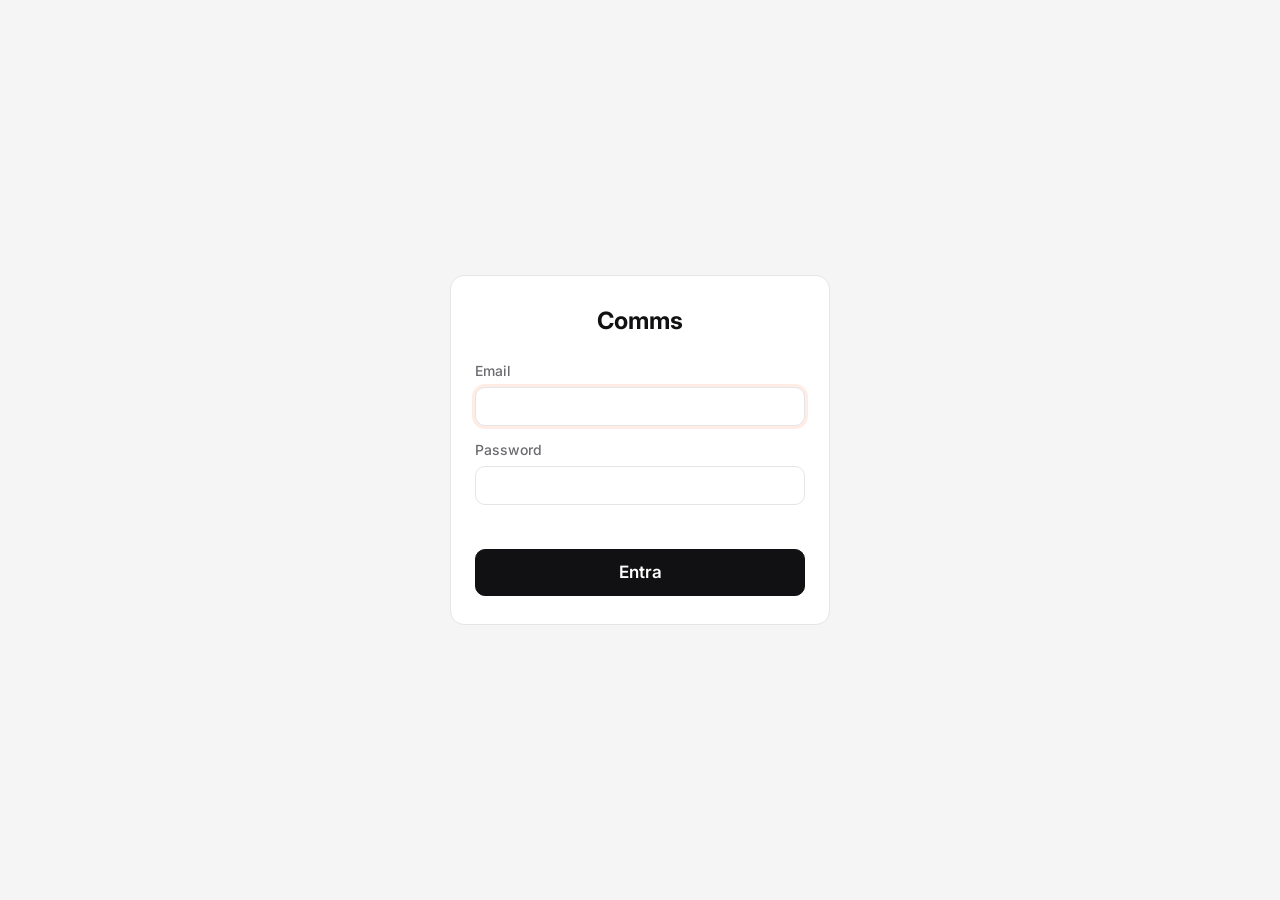
<file: index.html>
<!DOCTYPE html>
<html lang="it">
<head>
<meta charset="UTF-8">
<meta name="viewport" content="width=device-width, initial-scale=1.0, maximum-scale=1">
<title>Comms</title>
<link rel="icon" href="data:image/svg+xml,<svg xmlns=%22http://www.w3.org/2000/svg%22 viewBox=%220 0 100 100%22><text y=%22.9em%22 font-size=%2290%22>📞</text></svg>">
<link rel="preconnect" href="https://fonts.googleapis.com">
<link rel="preconnect" href="https://fonts.gstatic.com" crossorigin>
<!-- Font del tool: Inter (guida colori, restyling 17/10). Se Google Fonts non
     risponde, style.css ripiega sul font di sistema (--font-sans). -->
<link rel="stylesheet" href="https://fonts.googleapis.com/css2?family=Inter:wght@400;500;600;700&display=swap">
<link rel="stylesheet" href="style.css">
</head>
<body>

  <!-- Restyling 17/10 (step 2): barra laterale a sinistra + barra della pagina in
       alto (titolo, tab centrate, "Salvato" e "+ Nuova sessione" a destra). -->
  <div id="shell" class="shell">
    <aside id="sidebar" class="sidebar" aria-label="Menu principale">
      <div class="sb-head">
        <a class="sb-logo" href="#/dashboard" title="Comms">
          <span class="sb-logo-mark" aria-hidden="true">C</span>
          <span class="sb-label sb-logo-text">Comms</span>
        </a>
        <button id="btnSidebarCollapse" class="btn-icon sb-collapse" title="Comprimi la barra" aria-label="Comprimi la barra">«</button>
      </div>
      <div class="sb-section sb-label">Menu</div>
      <nav id="mainNav" class="sb-nav">
        <button class="navlink" data-route="dashboard" title="Dashboard"><svg class="sb-ico" viewBox="0 0 24 24" aria-hidden="true"><rect x="3.5" y="3.5" width="7" height="7" rx="1.5"/><rect x="13.5" y="3.5" width="7" height="7" rx="1.5"/><rect x="3.5" y="13.5" width="7" height="7" rx="1.5"/><rect x="13.5" y="13.5" width="7" height="7" rx="1.5"/></svg><span class="sb-label">Dashboard</span></button>
        <button class="navlink" data-route="setting" title="Setting"><svg class="sb-ico" viewBox="0 0 24 24" aria-hidden="true"><path d="M5 4h3l2 5-2.5 1.5a11 11 0 0 0 6 6L15 14l5 2v3a2 2 0 0 1-2 2A16 16 0 0 1 3 6a2 2 0 0 1 2-2z"/></svg><span class="sb-label">Setting</span></button>
        <button class="navlink" data-route="venditore" data-venditore-only title="Venditore"><svg class="sb-ico" viewBox="0 0 24 24" aria-hidden="true"><rect x="3.5" y="7.5" width="17" height="12" rx="2"/><path d="M8.5 7.5V6a2 2 0 0 1 2-2h3a2 2 0 0 1 2 2v1.5M3.5 13h17"/></svg><span class="sb-label">Venditore</span></button>
      </nav>
      <div class="sb-bottom">
        <!-- Esporta, Importa e Interruttore Venditore stanno dentro Account. -->
        <button id="btnAccount" class="navlink" title="Account, backup e parte Venditore"><svg class="sb-ico" viewBox="0 0 24 24" aria-hidden="true"><circle cx="12" cy="8.5" r="4"/><path d="M4.5 20a7.5 7.5 0 0 1 15 0"/></svg><span class="sb-label">Account</span></button>
        <button class="navlink" data-route="impostazioni" title="Aspetto"><svg class="sb-ico" viewBox="0 0 24 24" aria-hidden="true"><path d="M12 3.5a8.5 8.5 0 1 0 0 17c1.2 0 1.8-.8 1.8-1.7 0-1-.8-1.4-.8-2.3 0-.9.7-1.5 1.6-1.5H17a3.5 3.5 0 0 0 3.5-3.5c0-4.4-3.8-8-8.5-8z"/><circle cx="7.8" cy="11" r="1"/><circle cx="10.5" cy="7.5" r="1"/><circle cx="14.8" cy="7.8" r="1"/></svg><span class="sb-label">Aspetto</span></button>
        <button id="btnLogoutSide" class="navlink" title="Esci"><svg class="sb-ico" viewBox="0 0 24 24" aria-hidden="true"><path d="M14.5 4.5h3a2 2 0 0 1 2 2v11a2 2 0 0 1-2 2h-3M10 16.5 14.5 12 10 7.5M14.5 12H4.5"/></svg><span class="sb-label">Esci</span></button>
      </div>
    </aside>
    <div id="sidebarBackdrop" class="sb-backdrop" hidden></div>

    <div class="main-col">
      <header id="pageBar" class="page-bar">
        <div class="page-bar-left">
          <button id="btnMenu" class="btn-icon menu-btn" title="Menu" aria-label="Apri il menu" aria-controls="sidebar" aria-expanded="false">☰</button>
          <h1 id="pageTitle" class="page-title">Dashboard</h1>
        </div>
        <nav id="pageTabs" class="page-tabs" aria-label="Sezioni"></nav>
        <div class="page-bar-actions">
          <span id="syncStatus" class="sync-status" style="display:none;"></span>
          <button id="btnNuovaSessione" class="btn-ghost btn-new-session">+ Nuova sessione</button>
          <button id="btnNewTask" class="btn-primary btn-new-task" hidden>+ Task</button>
        </div>
      </header>
      <main id="app"></main>
    </div>
  </div>

  <div id="loginScreen" class="login-screen" hidden>
    <form id="loginForm" class="login-card">
      <div class="login-title">Comms</div>
      <label class="field">
        Email
        <input type="email" id="loginEmail" autocomplete="username" required>
      </label>
      <label class="field">
        Password
        <input type="password" id="loginPassword" autocomplete="current-password" required>
      </label>
      <div id="loginError" class="login-error"></div>
      <button type="submit" class="btn-primary" id="loginSubmit">Entra</button>
    </form>
  </div>

  <div id="modalRoot"></div>

  <script src="storage.js"></script>
  <script src="utils.js"></script>
  <script src="supabase-config.js"></script>
  <script src="cloud-sync.js"></script>
  <script src="lead.js"></script>
  <script src="app.js"></script>
</body>
</html>
</file>
<file: style.css>
/* ============================================================================
 * COLORI E FORME — guida colori di Comms (restyling 17/10/2026, step 1).
 * Fonte unica: i token qui sotto. Ogni componente usa SOLO questi token (o le
 * vecchie variabili del tool, che ora puntano ai token: vedi "Variabili vecchie").
 * Per cambiare brand basta cambiare il blocco "Accento". Il builder 🎨 (step 16)
 * lo fa da solo: applyTheme (app.js) scrive sulla pagina SOLO --accent-500..100,
 * --accent-ink, --on-accent (e i colori di trend se l'accento è verde o rosso).
 * I valori qui sotto sono quelli dell'Arancione (default, e schermata di login).
 * ==========================================================================*/
:root {
  /* Accento: sostituire solo questo blocco per cambiare brand */
  --accent-500: #FF5A1F;
  --accent-400: #FA8A5F;
  --accent-300: #FCB497;
  --accent-200: #FDD8C7;
  --accent-100: #FFEDE5;
  /* Accento usato come TESTO su fondo chiaro: il 500 sul bianco non arriva al
     contrasto minimo (guida §5.5), qui la stessa tinta più scura. */
  --accent-ink: #C2410C;
  /* Testo sopra una superficie piena accent-500 (bianco non arriva a 4.5:1). */
  --on-accent: #111113;
  --on-danger: #FFFFFF; /* testo sopra il rosso pieno (tasto Elimina): bianco anche nel tema scuro */

  /* Neutri */
  --neutral-0:   #FFFFFF;
  --neutral-50:  #F5F5F6;
  --neutral-100: #EEEEEF;
  --neutral-200: #E5E5E7;
  --neutral-400: #A3A3A8;
  --neutral-600: #6B6B70;
  --neutral-900: #111113;

  /* Semantici (solo trend ↑ ↓ e scadenze) */
  --success:    #1F9D55;
  --success-bg: #E7F6EC;
  --danger:     #E5484D;
  --danger-bg:  #FDECEC;

  /* Forma */
  --radius-card: 14px;
  --radius-control: 10px;
  --radius-pill: 999px;
  --border-line: 1px solid var(--neutral-200);
  --shadow-active: 0 1px 2px rgba(17, 17, 19, 0.06);
  --overlay: rgba(17, 17, 19, 0.45);

  /* Font: Inter (Google Fonts) con fallback di sistema */
  --font-sans: 'Inter', -apple-system, BlinkMacSystemFont, "Segoe UI", Roboto, "Helvetica Neue", Arial, sans-serif;

  /* ---------- Variabili vecchie del tool, mappate sui token ----------
   * Tutto il CSS scritto prima del restyling usa questi nomi: puntandoli ai
   * token, ogni pagina prende i colori nuovi senza riscrivere 2.000 righe. */
  --bg: var(--neutral-50);
  --bg-elev: var(--neutral-0);
  --bg-elev2: var(--neutral-50);
  --border: var(--neutral-200);
  --text: var(--neutral-900);
  --text-dim: var(--neutral-600);
  --accent: var(--accent-500);
  --accent-hover: var(--accent-400);
  --accent-dim: var(--accent-100);
  --setter-color: var(--accent-500);
  --venditore-color: var(--neutral-900);
  --warning: var(--accent-ink);
  --tag-conv-bg: var(--success-bg);
  --tag-conv-text: var(--success);
  --tag-x2-bg: var(--danger-bg);
  --tag-x2-text: var(--danger);
  --radius-sm: var(--radius-control);
  --radius-md: var(--radius-card);
  --radius-style-amt: var(--radius-control);
  --mono: var(--font-sans);
  --heading-font: var(--font-sans);
}

/* Tema scuro: stessi ruoli, neutri invertiti. 500/400 invariati; le tinte tenui
   (100-300) diventano tinte scure della stessa tinta (per gli altri accenti le
   calcola applyTheme con la stessa regola). Si attiva con la scelta
   "Scuro" in 🎨 (data-theme="dark", vedi applyTheme) o, prima del login, col
   tema di sistema. */
:root[data-theme="dark"] {
  --accent-300: #9A4424;
  --accent-200: #5E2D1B;
  --accent-100: #34201A;
  --accent-ink: #FF8A5F;
  --neutral-0:   #1B1B1E;
  --neutral-50:  #121214;
  --neutral-100: #26262A;
  --neutral-200: #303035;
  --neutral-400: #74747B;
  --neutral-600: #A3A3A8;
  --neutral-900: #F5F5F6;
  --success-bg: #12301F;
  --danger-bg: #3A1A1C;
  --shadow-active: 0 1px 2px rgba(0, 0, 0, 0.4);
  --overlay: rgba(0, 0, 0, 0.6);
}
@media (prefers-color-scheme: dark) {
  :root:not([data-theme]) {
    --accent-300: #9A4424;
    --accent-200: #5E2D1B;
    --accent-100: #34201A;
    --accent-ink: #FF8A5F;
    --neutral-0:   #1B1B1E;
    --neutral-50:  #121214;
    --neutral-100: #26262A;
    --neutral-200: #303035;
    --neutral-400: #74747B;
    --neutral-600: #A3A3A8;
    --neutral-900: #F5F5F6;
    --success-bg: #12301F;
    --danger-bg: #3A1A1C;
    --overlay: rgba(0, 0, 0, 0.6);
  }
}

* { box-sizing: border-box; }

.kpi-value, .stat-value, .trend-value, .bar-value, .session-card-stats, #sessionTimer {
  font-variant-numeric: tabular-nums;
  font-family: var(--mono);
}

html, body {
  margin: 0;
  padding: 0;
  background: var(--bg);
  color: var(--text);
  font-family: var(--font-sans);
  min-height: 100vh;
}

button, input, select, textarea {
  font-family: inherit;
  color: inherit;
}

h2, h3 { margin: 0 0 12px; font-weight: 700; letter-spacing: -0.01em; font-family: var(--heading-font); }
p { margin: 0 0 8px; }
.text-dim { color: var(--text-dim); }

.eyebrow {
  font-family: var(--mono);
  font-size: 0.7rem;
  font-weight: 600;
  letter-spacing: 0.1em;
  text-transform: uppercase;
  color: var(--accent);
}

.btn-primary, .btn-ghost, .btn-danger-ghost {
  border: 1px solid var(--border);
  background: var(--bg-elev2);
  color: var(--text-dim);
  padding: 9px 16px;
  border-radius: var(--radius-sm);
  cursor: pointer;
  font-family: var(--mono);
  font-size: 0.7rem;
  font-weight: 600;
  letter-spacing: 0.05em;
  text-transform: uppercase;
}
.btn-primary { background: var(--neutral-900); border-color: var(--neutral-900); color: var(--neutral-0); font-weight: 600; box-shadow: none; }
.btn-primary:hover { background: var(--accent-hover); border-color: var(--accent-hover); }
.btn-primary:disabled { opacity: 0.4; cursor: not-allowed; box-shadow: none; }
.btn-ghost:hover { border-color: var(--accent); color: var(--accent); }
.btn-danger-ghost { color: var(--danger); border-color: var(--danger); background: transparent; opacity: 0.85; }
.btn-danger-ghost:hover { background: var(--danger-bg); color: var(--danger); opacity: 1; }

/* Barra del periodo unica: la riga "Periodo: ..." staccata dai tasti. */
.period-bar > p { margin-top: 10px !important; }

/* 👤 Account: esporta e importa. */
.account-tools { display: flex; flex-wrap: wrap; gap: 8px; margin: 14px 0 4px; }
.account-tools label.btn-ghost { display: inline-flex; align-items: center; cursor: pointer; }

.sync-status { font-family: var(--mono); font-size: 0.72rem; color: var(--text-dim); white-space: nowrap; }
.sync-status[data-status="pending"] { color: var(--danger); font-weight: 700; }

/* Login (vedi app.js, sezione "Login e avvio") */
body.logged-out .shell { display: none; }
.login-screen { min-height: 100vh; display: flex; align-items: center; justify-content: center; padding: 24px 16px; }
.login-screen[hidden] { display: none; }
.login-card { width: 100%; max-width: 380px; background: var(--bg-elev); border: 1px solid var(--border); border-radius: var(--radius-md); padding: 28px 24px; }
.login-title { font-family: var(--heading-font, inherit); font-size: 1.4rem; font-weight: 700; margin-bottom: 22px; text-align: center; }
.login-card .btn-primary { width: 100%; padding: 12px; font-size: 1rem; }
.login-error { color: var(--danger); font-size: 0.9rem; min-height: 1.2em; margin-bottom: 12px; }

body.in-session .sidebar, body.in-session .page-bar, body.in-session .sb-backdrop { display: none; }

/* ---------- Layout ---------- */

#app {
  width: 100%;
  max-width: 1180px;
  margin: 0 auto;
  padding: 24px 28px 40px;
  display: flex;
  flex-direction: column;
  gap: 14px;
}

.card {
  background: var(--bg-elev);
  border: 1px solid var(--border);
  border-radius: var(--radius-md);
  padding: 18px 20px;
}

.two-col {
  display: grid;
  grid-template-columns: 1.3fr 1fr;
  gap: 14px;
}
@media (max-width: 760px) { .two-col { grid-template-columns: 1fr; } }

/* ---------- Filters bar ---------- */

.filters-bar {
  display: flex;
  flex-wrap: wrap;
  align-items: center;
  gap: 0;
  border: 1px solid var(--border);
  background: var(--bg-elev);
  padding: 14px 16px;
}

.timeframe-pills { display: flex; flex-wrap: wrap; gap: 8px; }

.pill {
  background: transparent;
  border: 1px solid var(--border);
  color: var(--text-dim);
  padding: 8px 15px;
  border-radius: var(--radius-sm);
  cursor: pointer;
  font-family: var(--mono);
  font-size: 0.74rem;
  font-weight: 600;
  letter-spacing: 0.02em;
}
.pill.active { background: var(--neutral-0); border-color: var(--neutral-0); color: var(--neutral-900); font-weight: 600; box-shadow: var(--shadow-active); }
.pill:hover { color: var(--text); border-color: var(--text-dim); }

.custom-range { display: flex; align-items: center; gap: 8px; font-family: var(--mono); font-size: 0.76rem; color: var(--text-dim); margin-left: 14px; }
.custom-range input[type="date"] {
  background: var(--bg-elev2);
  border: 1px solid var(--border);
  border-radius: var(--radius-sm);
  padding: 6px 8px;
  color: var(--text);
  font-family: var(--mono);
}

.pipeline-filter select, #sessioniPipelineFilter {
  background: var(--bg-elev2);
  border: 1px solid var(--border);
  border-radius: var(--radius-sm);
  padding: 8px 10px;
  color: var(--text);
  font-family: var(--mono);
  font-size: 0.76rem;
  margin-left: 14px;
}

.filters-bar-actions { margin-left: auto; display: flex; gap: 8px; }
.filters-bar-actions .btn-ghost { background: var(--neutral-0); color: var(--neutral-900); border-color: var(--neutral-200); }
.filters-bar-actions .btn-ghost:hover { background: var(--neutral-50); border-color: var(--neutral-200); color: var(--neutral-900); }

/* ---------- KPI ---------- */

.kpi-grid {
  display: grid;
  grid-template-columns: repeat(4, 1fr);
  gap: 1px;
  background: var(--border);
  border: 1px solid var(--border);
}
@media (max-width: 700px) { .kpi-grid { grid-template-columns: repeat(2, 1fr); } }

.kpi-card { text-align: left; padding: 22px 20px; background: var(--bg-elev); border-top: 2px solid var(--text-dim); }
.kpi-card:nth-child(3), .kpi-card:nth-child(4) { border-top-color: var(--accent); }
.kpi-value { font-size: 1.9rem; font-weight: 700; letter-spacing: -0.01em; }
.kpi-label { color: var(--text-dim); font-family: var(--mono); font-size: 0.66rem; font-weight: 600; letter-spacing: 0.07em; text-transform: uppercase; margin-top: 8px; }

/* ---------- Trend ---------- */

.trend-grid { display: flex; gap: 24px; flex-wrap: wrap; }
.trend-item { min-width: 120px; }
.trend-label { color: var(--text-dim); font-family: var(--mono); font-size: 0.66rem; font-weight: 600; letter-spacing: 0.07em; text-transform: uppercase; margin-bottom: 4px; }
.trend-value { font-size: 1.1rem; font-weight: 700; }
.trend-up { color: var(--success); }
.trend-down { color: var(--danger); }
.trend-flat { color: var(--text-dim); }

/* ---------- Bar list (esiti) ---------- */

.bar-list { display: flex; flex-direction: column; gap: 11px; margin-top: 8px; }
.bar-row { display: grid; grid-template-columns: 168px 1fr 34px; align-items: center; gap: 10px; font-family: var(--mono); font-size: 0.74rem; }
.bar-label { color: var(--text-dim); white-space: nowrap; overflow: hidden; text-overflow: ellipsis; text-transform: uppercase; letter-spacing: 0.01em; }
.bar-track { background: var(--bg-elev2); border: 1px solid var(--border); border-radius: var(--radius-sm); height: 6px; overflow: hidden; }
.bar-fill { background: var(--accent); height: 100%; border-radius: 0; }
.bar-value { text-align: right; font-weight: 700; }

/* ---------- Tables ---------- */

.simple-table { width: 100%; border-collapse: collapse; font-size: 0.86rem; margin-top: 4px; }
.simple-table th { text-align: left; color: var(--text-dim); font-family: var(--mono); font-weight: 600; font-size: 0.72rem; text-transform: uppercase; letter-spacing: 0.05em; padding: 8px; border-bottom: 1px solid var(--border); }
.simple-table td { padding: 9px 8px; border-bottom: 1px solid var(--border); }
.simple-table tr:last-child td { border-bottom: none; }

/* ---------- Productivity ---------- */

.productivity-grid {
  display: grid;
  grid-template-columns: repeat(5, 1fr);
  gap: 12px;
  text-align: left;
}
@media (max-width: 760px) { .productivity-grid { grid-template-columns: repeat(2, 1fr); } }
.productivity-grid .stat-value { font-size: 1.3rem; font-weight: 700; }
.productivity-grid .stat-label { color: var(--text-dim); font-family: var(--mono); font-size: 0.64rem; font-weight: 600; letter-spacing: 0.06em; text-transform: uppercase; margin-top: 4px; }
.stat-value-sm { font-size: 1rem !important; }

/* ---------- Sessioni list ---------- */

.session-list { display: flex; flex-direction: column; gap: 10px; }
.session-card {
  background: var(--bg-elev);
  border: 1px solid var(--border);
  border-left: 3px solid var(--text-dim);
  border-radius: var(--radius-md);
  padding: 14px 18px;
  display: flex;
  justify-content: space-between;
  align-items: center;
  cursor: pointer;
  flex-wrap: wrap;
  gap: 10px;
}
.session-card:hover { border-left-color: var(--accent); border-color: var(--accent); }
.session-card-title { font-weight: 700; }
.session-card-sub { color: var(--text-dim); font-family: var(--mono); font-size: 0.76rem; margin-top: 2px; }
.session-card-stats { display: flex; gap: 14px; color: var(--text-dim); font-size: 0.82rem; }

.back-link { color: var(--accent); text-decoration: none; font-family: var(--mono); font-size: 0.82rem; text-transform: uppercase; letter-spacing: 0.03em; }
.back-link:hover { text-decoration: underline; }

/* ---------- Modal ---------- */

/* ---------- Toast ---------- */

.toast {
  position: fixed;
  left: 50%;
  bottom: 22px;
  transform: translateX(-50%) translateY(12px);
  background: var(--bg-elev);
  border: 1px solid var(--border);
  border-left: 3px solid var(--accent);
  color: var(--text);
  padding: 12px 18px;
  border-radius: var(--radius-md);
  font-size: 0.86rem;
  opacity: 0;
  pointer-events: none;
  transition: opacity 0.18s ease, transform 0.18s ease;
  z-index: 300;
  max-width: 90vw;
  box-shadow: var(--shadow-active);
}
.toast.show { opacity: 1; transform: translateX(-50%) translateY(0); pointer-events: auto; }
.toast-error { border-left-color: var(--danger); color: var(--danger); }

.modal-overlay {
  position: fixed;
  inset: 0;
  background: var(--overlay);
  display: flex;
  align-items: center;
  justify-content: center;
  z-index: 100;
  padding: 16px;
}
.modal-box:focus { outline: none; }
.modal-box {
  background: var(--bg-elev);
  border: 1px solid var(--border);
  border-top: 2px solid var(--accent);
  border-radius: var(--radius-md);
  padding: 22px;
  width: 100%;
  max-width: 560px;
  max-height: 88vh;
  overflow-y: auto;
}
.modal-actions { display: flex; justify-content: flex-end; gap: 8px; margin-top: 18px; }

.pipeline-grid {
  display: grid;
  grid-template-columns: repeat(auto-fill, minmax(140px, 1fr));
  gap: 10px;
  margin-top: 10px;
}
.pipeline-tile {
  position: relative;
  background: var(--bg-elev2);
  border: 1px solid var(--border);
  border-radius: var(--radius-md);
  padding: 14px 12px;
  cursor: pointer;
  text-align: center;
}
.pipeline-tile:hover { border-color: var(--accent); }
.pipeline-tile.selected { border-color: var(--accent); box-shadow: inset 0 0 0 1px var(--accent); }
.pipeline-tile-name { font-weight: 700; font-size: 0.9rem; }
.pipeline-tile-meta { color: var(--text-dim); font-family: var(--mono); font-size: 0.72rem; margin-top: 4px; }
.pipeline-tile-add { display: flex; flex-direction: column; align-items: center; justify-content: center; color: var(--text-dim); border-style: dashed; }
.pipeline-tile-add .plus { font-size: 1.4rem; line-height: 1; margin-bottom: 4px; }
.pipeline-tile-delete {
  position: absolute; top: 4px; right: 4px;
  background: transparent; border: none; color: var(--text-dim);
  font-size: 1rem; cursor: pointer; line-height: 1; padding: 4px;
}
.pipeline-tile-delete:hover { color: var(--danger); }

.field { display: flex; flex-direction: column; gap: 6px; margin-bottom: 14px; font-family: var(--mono); font-size: 0.76rem; color: var(--text-dim); text-transform: uppercase; letter-spacing: 0.03em; }
.field input[type="text"], .field input[type="datetime-local"],
.field input[type="email"], .field input[type="password"] {
  background: var(--bg-elev2);
  border: 1px solid var(--border);
  border-radius: var(--radius-sm);
  padding: 9px 10px;
  color: var(--text);
  font-size: 0.92rem;
  font-family: inherit;
  text-transform: none;
  letter-spacing: normal;
}

.outcome-chip-list { display: flex; flex-wrap: wrap; gap: 8px; }
.outcome-chip {
  display: flex; align-items: center; gap: 6px;
  background: var(--bg-elev2); border: 1px solid var(--border);
  border-radius: var(--radius-sm); padding: 6px 8px 6px 12px; font-size: 0.82rem;
}
.tag { font-family: var(--mono); font-size: 0.64rem; padding: 3px 6px; border-radius: var(--radius-sm); text-transform: uppercase; letter-spacing: 0.03em; }
.tag-conv { background: var(--tag-conv-bg); color: var(--tag-conv-text); }
.tag-x2 { background: var(--tag-x2-bg); color: var(--tag-x2-text); }
.chip-remove { background: transparent; border: none; color: var(--text-dim); cursor: pointer; font-size: 0.9rem; }
.chip-remove:hover { color: var(--danger); }

.add-outcome-row { display: flex; flex-wrap: wrap; align-items: center; gap: 8px; margin-bottom: 6px; }
.add-outcome-row input[type="text"] {
  flex: 1; min-width: 160px;
  background: var(--bg-elev2); border: 1px solid var(--border);
  border-radius: var(--radius-sm); padding: 8px 10px; color: var(--text); font-size: 0.85rem;
}
.checkbox-inline { display: flex; align-items: center; gap: 4px; font-family: var(--mono); font-size: 0.72rem; color: var(--text-dim); white-space: nowrap; text-transform: uppercase; }

/* ---------- Sessione attiva (schermo isolato) ---------- */

.session-screen {
  min-height: 100vh;
  width: 100%;
  display: flex;
  flex-direction: column;
  gap: 22px;
  padding: 20px 24px 30px;
  background: var(--bg);
}

.session-topbar {
  display: flex;
  justify-content: space-between;
  align-items: center;
  gap: 10px;
  flex-wrap: wrap;
}
.session-pipeline-name { font-weight: 700; color: var(--text-dim); font-family: var(--mono); font-size: 0.76rem; letter-spacing: 0.05em; text-transform: uppercase; }
.btn-skip {
  background: transparent;
  border: 1px solid var(--border);
  color: var(--text);
  padding: 9px 16px;
  border-radius: var(--radius-sm);
  cursor: pointer;
  font-family: var(--mono);
  font-size: 0.7rem;
  font-weight: 600;
  letter-spacing: 0.05em;
  text-transform: uppercase;
}
.btn-skip:hover { border-color: var(--warning); color: var(--warning); }

.session-topbar-right {
  display: flex;
  align-items: center;
  gap: 10px;
}
.btn-pause {
  background: transparent;
  border: 1px solid var(--border);
  color: var(--text);
  padding: 9px 16px;
  border-radius: var(--radius-sm);
  cursor: pointer;
  font-family: var(--mono);
  font-size: 0.7rem;
  font-weight: 600;
  letter-spacing: 0.05em;
  text-transform: uppercase;
}
.btn-pause:hover { border-color: var(--accent); color: var(--accent); }
.btn-pause.is-paused {
  background: var(--accent);
  border-color: var(--accent);
  color: var(--bg);
}
.btn-pause.is-paused:hover { opacity: 0.9; }

.pause-banner {
  background: var(--bg-elev);
  color: var(--warning);
  border: 1px solid var(--warning);
  border-radius: var(--radius-md);
  padding: 13px 16px;
  text-align: center;
  font-weight: 700;
  font-family: var(--mono);
  font-size: 0.85rem;
  letter-spacing: 0.02em;
  text-transform: uppercase;
}
.pause-banner .blink-dot {
  display: inline-block;
  width: 8px;
  height: 8px;
  border-radius: 50%;
  background: var(--warning);
  margin-right: 8px;
  animation: blink-pulse 1.1s ease-in-out infinite;
}
@media (prefers-reduced-motion: reduce) {
  .pause-banner .blink-dot { animation: none; }
}
.pause-banner .scb-hint {
  display: block;
  font-weight: 500;
  font-family: var(--font-sans);
  font-size: 0.78rem;
  letter-spacing: normal;
  text-transform: none;
  margin-top: 5px;
  color: var(--text-dim);
}

.session-screen.is-paused .outcome-grid,
.session-screen.is-paused #btnSkip,
.session-screen.is-paused .session-callback-sidebar {
  opacity: 0.35;
  pointer-events: none;
  filter: grayscale(0.4);
}

/* Layout a due colonne della sessione attiva: colonna laterale "Da richiamare in questa
   sessione" (vedi renderSessionCallbackSidebar in app.js) + colonna principale con tutto
   il contenuto che prima stava direttamente dentro .session-screen. */
.session-body {
  display: flex;
  align-items: flex-start;
  gap: 22px;
  width: 100%;
}
.session-main-col {
  flex: 1;
  min-width: 0;
  display: flex;
  flex-direction: column;
  gap: 22px;
}
.session-callback-sidebar {
  flex-shrink: 0;
  width: 240px;
  display: flex;
  flex-direction: column;
  gap: 10px;
  background: var(--bg-elev);
  border: 1px solid var(--border);
  border-radius: var(--radius-md);
  padding: 16px;
  max-height: calc(100vh - 60px);
  overflow-y: auto;
}
.session-callback-sidebar-title {
  font-family: var(--mono);
  font-size: 0.68rem;
  font-weight: 700;
  letter-spacing: 0.06em;
  text-transform: uppercase;
  color: var(--text-dim);
  margin-bottom: 4px;
}
.session-callback-item {
  border: 1px solid var(--border);
  border-radius: var(--radius-sm);
  padding: 10px 12px;
  display: flex;
  flex-direction: column;
  gap: 2px;
}
.session-callback-item-name { font-weight: 700; font-size: 0.88rem; }
.session-callback-item-phone { font-family: var(--mono); font-size: 0.72rem; color: var(--text-dim); }
.session-callback-item-when { font-family: var(--mono); font-size: 0.7rem; color: var(--accent); margin-top: 2px; }
.session-callback-item-when.overdue { color: var(--danger); font-weight: 700; }
.session-callback-item-btn {
  margin-top: 8px;
  align-self: flex-start;
  padding: 6px 12px;
  font-size: 0.72rem;
}
@media (max-width: 860px) {
  .session-body { flex-direction: column; }
  .session-callback-sidebar { width: 100%; max-height: none; order: 2; }
  .session-main-col { order: 1; }
}

/* Pallino rosso lampeggiante fisso "sessione in corso" (vedi renderActiveSessionIndicator
   in app.js) — vive fuori da #app, quindi resta visibile su qualunque schermata mentre la
   sessione è minimizzata. */
.active-session-indicator {
  position: fixed;
  top: 14px;
  right: 18px;
  z-index: 500;
  display: flex;
  align-items: center;
  gap: 8px;
  background: var(--neutral-900);
  color: var(--neutral-0);
  border: none;
  border-radius: 999px;
  padding: 9px 16px 9px 12px;
  font-family: var(--mono);
  font-size: 0.72rem;
  font-weight: 700;
  letter-spacing: 0.03em;
  text-transform: uppercase;
  cursor: pointer;
  box-shadow: var(--shadow-active);
}
.active-session-indicator:hover { opacity: 0.9; }
.active-session-indicator .blink-dot {
  display: inline-block;
  width: 9px;
  height: 9px;
  border-radius: 50%;
  background: var(--accent-500);
  animation: blink-pulse 1.1s ease-in-out infinite;
}
@media (prefers-reduced-motion: reduce) {
  .active-session-indicator .blink-dot { animation: none; }
}
@media (max-width: 560px) {
  .active-session-indicator { top: auto; bottom: 16px; right: 16px; }
}

.session-stats {
  display: flex;
  justify-content: center;
  gap: 40px;
  flex-wrap: wrap;
  background: var(--bg-elev);
  border: 1px solid var(--border);
  border-radius: var(--radius-md);
  padding: 22px;
}
.stat-block { text-align: center; }
.stat-block .stat-value { font-size: 1.9rem; font-weight: 700; }
.stat-block .stat-label { color: var(--text-dim); font-family: var(--mono); font-size: 0.66rem; font-weight: 600; letter-spacing: 0.07em; text-transform: uppercase; margin-top: 4px; }

.second-call-banner {
  background: var(--bg-elev);
  color: var(--accent);
  border: 1px solid var(--accent);
  border-radius: var(--radius-md);
  padding: 13px 16px;
  text-align: center;
  font-weight: 700;
  font-family: var(--mono);
  font-size: 0.85rem;
  letter-spacing: 0.02em;
  text-transform: uppercase;
  box-shadow: 0 0 0 1px var(--accent-dim), 0 0 22px var(--accent-dim);
}
.second-call-banner .blink-dot {
  display: inline-block;
  width: 8px;
  height: 8px;
  border-radius: 50%;
  background: var(--accent);
  margin-right: 8px;
  animation: blink-pulse 1.1s ease-in-out infinite;
}
@keyframes blink-pulse {
  0%, 100% { opacity: 1; }
  50% { opacity: 0.25; }
}
@media (prefers-reduced-motion: reduce) {
  .second-call-banner .blink-dot { animation: none; }
}
.second-call-banner .scb-hint {
  display: block;
  font-weight: 500;
  font-family: var(--font-sans);
  font-size: 0.78rem;
  letter-spacing: normal;
  text-transform: none;
  margin-top: 5px;
  color: var(--text-dim);
}

.session-breakdown {
  display: flex;
  flex-wrap: wrap;
  gap: 8px;
  justify-content: center;
}
.breakdown-chip {
  background: var(--bg-elev2);
  border: 1px solid var(--border);
  border-radius: var(--radius-sm);
  padding: 6px 12px;
  font-family: var(--mono);
  font-size: 0.78rem;
  display: flex;
  gap: 6px;
}
.bc-count { font-weight: 700; color: var(--accent); }
.bc-label { color: var(--text-dim); text-transform: uppercase; letter-spacing: 0.02em; }

.outcome-grid {
  display: grid;
  grid-template-columns: repeat(auto-fill, minmax(200px, 1fr));
  grid-auto-rows: min-content;
  gap: 1px;
  background: var(--border);
  border: 1px solid var(--border);
}
.outcome-btn {
  background: var(--bg-elev2);
  border: none;
  color: var(--text);
  border-radius: 0;
  padding: 30px 18px;
  font-size: 1.1rem;
  font-weight: 700;
  letter-spacing: -0.005em;
  cursor: pointer;
  display: flex;
  flex-direction: column;
  align-items: flex-start;
  text-align: left;
  gap: 7px;
  transition: background 0.08s ease, box-shadow 0.15s ease;
}
.outcome-btn:hover { box-shadow: inset 0 0 0 1px var(--accent); }
.outcome-btn:active { background: var(--accent-dim); }
.outcome-btn-sub {
  font-family: var(--mono);
  font-size: 0.64rem;
  font-weight: 700;
  letter-spacing: 0.06em;
  text-transform: uppercase;
  color: var(--accent);
}
/* Variante "distruttiva" (Round Recupero Appuntamenti > Rimuovi dal round) — stesso layout
   dell'outcome-btn normale ma tinta di avviso, per distinguerla a colpo d'occhio dalle
   altre azioni che invece tengono il lead nel round. */
.outcome-btn-danger { color: var(--danger); }
.outcome-btn-danger:hover { box-shadow: inset 0 0 0 1px var(--danger); }
.outcome-btn-danger .outcome-btn-sub { color: var(--danger); }

@media (max-width: 500px) {
  .outcome-grid { grid-template-columns: 1fr 1fr; }
  .outcome-btn { padding: 22px 12px; font-size: 0.98rem; }
}

/* ============================================================================
 * Role badges (Setter / Venditore) — usati ovunque compaia un ruolo
 * ==========================================================================*/

.role-badge {
  display: inline-flex;
  align-items: center;
  gap: 5px;
  font-family: var(--mono);
  font-size: 0.66rem;
  font-weight: 700;
  letter-spacing: 0.06em;
  text-transform: uppercase;
  padding: 4px 9px;
  border-radius: var(--radius-sm);
  border: 1px solid currentColor;
  white-space: nowrap;
}
.role-badge.setter { color: var(--setter-color); background: color-mix(in srgb, var(--setter-color) 14%, transparent); }
.role-badge.venditore { color: var(--venditore-color); background: color-mix(in srgb, var(--venditore-color) 14%, transparent); }

.badge { display: inline-flex; align-items: center; padding: 4px 10px; border-radius: var(--radius-sm); font-family: var(--mono); font-size: 0.68rem; font-weight: 700; text-transform: uppercase; letter-spacing: 0.04em; }
.badge-yes { color: var(--success); background: var(--tag-conv-bg); }

/* ============================================================================
 * Layout generico nuove sezioni
 * ==========================================================================*/

.section-separator {
  display: flex;
  align-items: center;
  gap: 12px;
  margin: 10px 0 -2px;
}
.section-separator .eyebrow { white-space: nowrap; }
.section-separator::after { content: ""; flex: 1; height: 1px; background: var(--border); }

.page-header { display: flex; justify-content: space-between; align-items: center; flex-wrap: wrap; gap: 10px; }
.page-header h2 { margin: 0; }

/* Tab Giorno/Settimana/Mese ("Migliore di sempre" in Dashboard). */

.tf-tabs { display: flex; gap: 8px; margin: 4px 0 2px; }
.tf-tab {
  font-family: var(--mono);
  font-size: 0.72rem;
  text-transform: uppercase;
  letter-spacing: 0.06em;
  padding: 8px 16px;
  background: var(--bg-elev);
  border: 1px solid var(--border);
  border-radius: var(--radius-sm);
  color: var(--text-dim);
  cursor: pointer;
}
.tf-tab:hover { color: var(--text); }
.tf-tab.active { background: var(--neutral-0); color: var(--neutral-900); border-color: var(--neutral-0); font-weight: 600; box-shadow: var(--shadow-active); }

.assigned-edit-input {
  width: 84px;
  background: var(--bg-elev2);
  border: 1px solid var(--border);
  border-radius: var(--radius-sm);
  color: var(--text);
  font-family: var(--mono);
  font-size: 1.1rem;
  font-weight: 700;
  padding: 6px 9px;
}

/* ============================================================================
 * Appuntamenti (mini-CRM)
 * ==========================================================================*/

.crm-toolbar { display: flex; flex-wrap: wrap; gap: 10px; align-items: center; justify-content: space-between; }
.crm-filters { display: flex; gap: 8px; flex-wrap: wrap; }

.crm-search-wrap { flex: 1 1 220px; min-width: 180px; max-width: 320px; }
.crm-search-input {
  display: block;
  width: 100%;
  background: var(--bg-elev2);
  border: 1px solid var(--border);
  border-radius: var(--radius-sm);
  padding: 7px 10px;
  color: var(--text);
  font-size: 0.84rem;
  font-family: var(--font-sans);
}
.crm-search-input:focus { outline: none; border-color: var(--accent); }
.crm-search-input::placeholder { color: var(--text-dim); }

.crm-table-wrap { overflow-x: auto; }
.crm-table { width: 100%; border-collapse: collapse; font-size: 0.84rem; min-width: 860px; table-layout: auto; }
.crm-table th { text-align: left; color: var(--text-dim); font-family: var(--mono); font-weight: 600; font-size: 0.68rem; text-transform: uppercase; letter-spacing: 0.04em; padding: 9px 8px; border-bottom: 1px solid var(--border); white-space: nowrap; }
.crm-table td { padding: 14px 8px; border-bottom: 1px solid var(--border); vertical-align: top; }
.crm-table tr:last-child td { border-bottom: none; }
.crm-table tr:hover td { background: var(--bg-elev2); }
.crm-table td.crm-cell-center { vertical-align: middle; }

.crm-amount-link { background: transparent; border: none; color: var(--accent); font-family: var(--mono); font-weight: 700; cursor: pointer; padding: 4px 0; text-decoration: underline dotted; white-space: nowrap; }
.crm-amount-link:hover { color: var(--accent-hover); }
.crm-chip-group { display: flex; gap: 5px; flex-wrap: wrap; align-items: flex-start; max-width: 220px; }
.crm-chip {
  border: 1px solid var(--border);
  background: var(--bg-elev2);
  color: var(--text-dim);
  font-family: var(--mono);
  font-size: 0.64rem;
  font-weight: 700;
  text-transform: uppercase;
  letter-spacing: 0.03em;
  padding: 4px 8px;
  border-radius: var(--radius-sm);
  cursor: pointer;
  white-space: nowrap;
  line-height: 1.4;
}
.crm-chip.active { background: var(--accent-500); border-color: var(--accent-500); color: var(--on-accent); }

/* Appuntamento spostato: la riga vecchia resta visibile ma attenuata, con badge verso la nuova data. */
tr.appt-row-moved > td { opacity: 0.6; }
.moved-badge {
  display: inline-block;
  margin-top: 5px;
  color: var(--stage-spostato);
  background: var(--stage-spostato-bg);
  font-size: 0.62rem;
}
/* Niente display:flex sulle celle: una <td> flex esce dalla tabella e finisce sotto la riga
   (bug 16/10: la × staccata dalla sua riga). Il flex sta nel div dentro la cella. */
.crm-row-actions { padding-top: 14px; white-space: nowrap; width: 1%; }
.crm-row-del { background: transparent; border: none; color: var(--text-dim); cursor: pointer; font-size: 1.05rem; line-height: 1; padding: 2px 4px; }
.crm-row-del:hover { color: var(--danger); }
.crm-link-note { font-family: var(--mono); font-size: 0.62rem; color: var(--text-dim); margin-top: 3px; }

/* Riga inline "Nuovo Appuntamento" (niente più modal): input di nome/telefono/data-ora
   direttamente nella cella della tabella, stesso stile visivo degli altri input inline
   (cash collected) già presenti in .crm-table. */
.crm-inline-input {
  display: block;
  width: 100%;
  min-width: 140px;
  background: var(--bg-elev2);
  border: 1px solid var(--border);
  border-radius: var(--radius-sm);
  padding: 6px 8px;
  color: var(--text);
  font-size: 0.84rem;
  font-family: var(--font-sans);
}
.crm-inline-input:focus { border-color: var(--accent); outline: none; }
.crm-name-input { font-weight: 700; margin-bottom: 5px; }

.crm-datetime-input { font-family: var(--mono); font-size: 0.76rem; min-width: 176px; }

/* Tasto copia del telefono (schermate di chiamata) */

.crm-copy-phone-btn {
  background: var(--bg-elev2); border: 1px solid var(--border); border-radius: var(--radius-sm);
  color: var(--text-dim); cursor: pointer; padding: 5px 7px; font-size: 0.78rem; line-height: 1; flex-shrink: 0;
}
.crm-copy-phone-btn:hover { border-color: var(--accent); color: var(--accent); }

/* ============================================================================
 * Venditore — stato trattativa (dealStage), note, follow-up, registrazioni call
 * ==========================================================================*/

/* Schema colori esplicito richiesto dall'utente per ogni stato trattativa. Definiti
   come custom property per stato così sia il <select> sia eventuali badge/chip futuri
   possono riusarli senza duplicare gli hex. */
/* Colori degli stati (trattativa, no show, chiuso...). Restyling 17/10: niente più
   tinte diverse per stato (guida colori: un solo colore di brand). Gli esiti
   "buoni" usano la rampa dell'accento, gli altri i neutri, dal più forte al più
   tenue. Coppie testo / sfondo; il tema scuro funziona da solo (sono token). */
:root {
  --stage-chiuso: var(--accent-ink);            --stage-chiuso-bg: var(--accent-200);
  --stage-contratto_firmato: var(--accent-ink); --stage-contratto_firmato-bg: var(--accent-100);
  --stage-trattativa: var(--neutral-900);       --stage-trattativa-bg: var(--neutral-100);
  --stage-no_show: var(--neutral-900);          --stage-no_show-bg: var(--neutral-200);
  --stage-annullato: var(--neutral-600);        --stage-annullato-bg: var(--neutral-100);
  --stage-perso: var(--neutral-600);            --stage-perso-bg: var(--neutral-50);
  --stage-spostato: var(--neutral-400);         --stage-spostato-bg: var(--neutral-50);
  --stage-non_in_target: var(--neutral-600);    --stage-non_in_target-bg: var(--accent-100);
}

.deal-stage-select {
  border: 1px solid var(--border);
  border-radius: var(--radius-sm);
  padding: 7px 10px;
  font-family: var(--mono);
  font-size: 0.74rem;
  font-weight: 700;
  text-transform: uppercase;
  letter-spacing: 0.03em;
  cursor: pointer;
  min-width: 150px;
  background: var(--bg-elev2);
  color: var(--text-dim);
}
.deal-stage-select[data-stage="no_show"] { color: var(--stage-no_show); background: var(--stage-no_show-bg); border-color: var(--stage-no_show); }
.deal-stage-select[data-stage="annullato"] { color: var(--stage-annullato); background: var(--stage-annullato-bg); border-color: var(--stage-annullato); }
.deal-stage-select[data-stage="trattativa"] { color: var(--stage-trattativa); background: var(--stage-trattativa-bg); border-color: var(--stage-trattativa); }
.deal-stage-select[data-stage="contratto_firmato"] { color: var(--stage-contratto_firmato); background: var(--stage-contratto_firmato-bg); border-color: var(--stage-contratto_firmato); }
.deal-stage-select[data-stage="chiuso"] { color: var(--stage-chiuso); background: var(--stage-chiuso-bg); border-color: var(--stage-chiuso); }
.deal-stage-select[data-stage="perso"] { color: var(--stage-perso); background: var(--stage-perso-bg); border-color: var(--stage-perso); }
.deal-stage-select[data-stage="spostato"] { color: var(--stage-spostato); background: var(--stage-spostato-bg); border-color: var(--stage-spostato); }
.deal-stage-select[data-stage="non_in_target"] { color: var(--stage-non_in_target); background: var(--stage-non_in_target-bg); border-color: var(--stage-non_in_target); }

/* Modale Note — ispirato allo screenshot fornito: lista scrollabile di note passate,
   più recenti in cima, ognuna con autore e data; textarea + tasto per aggiungerne una. */
.notes-list { display: flex; flex-direction: column; gap: 10px; max-height: 340px; overflow-y: auto; margin: 12px 0; }
.note-card { background: var(--bg-elev2); border: 1px solid var(--border); border-radius: var(--radius-md); padding: 12px 14px; }
.note-card-text { font-size: 0.86rem; white-space: pre-wrap; word-break: break-word; }
.note-card-meta { font-family: var(--mono); font-size: 0.68rem; color: var(--text-dim); margin-top: 8px; }
.note-add-row { display: flex; flex-direction: column; gap: 8px; }
.note-add-row textarea, #cbNote {
  width: 100%; min-height: 70px; background: var(--bg-elev2); border: 1px solid var(--border);
  border-radius: var(--radius-sm); padding: 9px 10px; color: var(--text); font-size: 0.86rem; resize: vertical;
  font-family: var(--font-sans);
}

/* Registrazioni call (link Drive/Fathom/ecc.): modale 🎙️ di Venditore → Lead. */

.call-rec-list { display: flex; flex-direction: column; gap: 8px; margin: 10px 0; }
.call-rec-row { display: flex; align-items: center; gap: 8px; background: var(--bg-elev2); border: 1px solid var(--border); border-radius: var(--radius-sm); padding: 8px 10px; }
.call-rec-row a { color: var(--accent); text-decoration: none; font-size: 0.84rem; overflow: hidden; text-overflow: ellipsis; white-space: nowrap; flex: 1; min-width: 0; }
.call-rec-row a:hover { text-decoration: underline; }
.call-rec-add-row { display: flex; gap: 8px; flex-wrap: wrap; }
.call-rec-add-row input[type="text"] {
  flex: 1; min-width: 120px; background: var(--bg-elev2); border: 1px solid var(--border);
  border-radius: var(--radius-sm); padding: 8px 10px; color: var(--text); font-size: 0.84rem;
}

/* Tab interne (scheda lead). */

.sub-tabs { display: flex; gap: 8px; }

.installments-list { display: flex; flex-direction: column; gap: 8px; margin: 10px 0; }
.installment-row { display: grid; grid-template-columns: 1fr 100px 130px 90px 130px auto; gap: 8px; align-items: center; font-size: 0.82rem; }
@media (max-width: 620px) { .installment-row { grid-template-columns: 1fr; } }
.installment-row input[type="text"], .installment-row input[type="number"], .installment-row input[type="date"] {
  background: var(--bg-elev2); border: 1px solid var(--border); border-radius: var(--radius-sm);
  padding: 7px 8px; color: var(--text); font-size: 0.82rem; width: 100%;
}
.installment-total-row { display: flex; justify-content: space-between; font-family: var(--mono); font-weight: 700; padding-top: 8px; border-top: 1px solid var(--border); margin-top: 4px; }

/* Rata sintetica "Acconto" (dal cash collected) — vedi getEffectiveInstallments in app.js */
.installment-row-deposit {
  background: var(--bg-elev2);
  border: 1px dashed var(--border);
  border-radius: var(--radius-sm);
  padding: 6px 8px;
}
.installment-deposit-label { font-weight: 700; }
.installment-deposit-amount { font-family: var(--mono); font-weight: 700; color: var(--success); }

/* ============================================================================
 * Calendario commissioni
 * ==========================================================================*/

.cal-nav { display: flex; align-items: center; gap: 12px; justify-content: center; }
.cal-nav button { background: var(--bg-elev2); border: 1px solid var(--border); color: var(--text); cursor: pointer; padding: 7px 12px; border-radius: var(--radius-sm); font-family: var(--mono); }
.cal-nav button:hover { border-color: var(--accent); color: var(--accent); }
.cal-month-label { font-weight: 700; font-family: var(--mono); text-transform: uppercase; letter-spacing: 0.04em; min-width: 150px; text-align: center; }

.cal-grid { display: grid; grid-template-columns: repeat(7, 1fr); gap: 1px; background: var(--border); border: 1px solid var(--border); margin-top: 12px; }
.cal-dow { background: var(--bg-elev2); text-align: center; padding: 6px 2px; font-family: var(--mono); font-size: 0.62rem; color: var(--text-dim); text-transform: uppercase; letter-spacing: 0.04em; }
.cal-cell { background: var(--bg-elev); min-height: 78px; padding: 6px 6px; display: flex; flex-direction: column; gap: 3px; cursor: default; }
.cal-cell.empty { background: var(--bg); }
.cal-cell.has-events { cursor: pointer; }
.cal-cell.has-events:hover { background: var(--bg-elev2); }
.cal-cell.today { box-shadow: inset 0 0 0 1px var(--accent); }
.cal-daynum { font-family: var(--mono); font-size: 0.72rem; color: var(--text-dim); }
.cal-cell.today .cal-daynum { color: var(--accent); font-weight: 700; }
.cal-day-total { font-family: var(--mono); font-weight: 700; font-size: 0.84rem; }
.cal-day-detail { font-size: 0.6rem; color: var(--text-dim); line-height: 1.25; }

@media (max-width: 640px) {
  .cal-grid { grid-template-columns: repeat(7, 1fr); }
  .cal-cell { min-height: 54px; padding: 4px; }
  .cal-day-detail { display: none; }
}

.cal-detail-list { display: flex; flex-direction: column; gap: 8px; margin-top: 10px; }
.cal-detail-row { display: flex; justify-content: space-between; align-items: center; background: var(--bg-elev2); border: 1px solid var(--border); border-radius: var(--radius-sm); padding: 9px 12px; font-size: 0.84rem; }
.cal-detail-source { font-family: var(--mono); font-size: 0.64rem; text-transform: uppercase; letter-spacing: 0.04em; color: var(--text-dim); }
.cal-detail-amount { font-family: var(--mono); font-weight: 700; color: var(--success); }

/* ============================================================================
 * Builder (Impostazioni)
 * ==========================================================================*/

.builder-section { display: flex; flex-direction: column; gap: 10px; }
.builder-section h3 { margin: 0; }

.chip-select-row { display: flex; flex-wrap: wrap; gap: 8px; }
.chip-select {
  border: 1px solid var(--border); background: var(--bg-elev2); color: var(--text-dim);
  padding: 8px 14px; border-radius: var(--radius-sm); cursor: pointer;
  font-family: var(--mono); font-size: 0.72rem; text-transform: uppercase; letter-spacing: 0.03em;
}
.chip-select.active { background: var(--accent-100); border-color: var(--accent-500); color: var(--neutral-900); font-weight: 600; }

.toggle-list { display: flex; flex-direction: column; gap: 2px; }
.toggle-row {
  display: flex; justify-content: space-between; align-items: center; gap: 14px;
  padding: 11px 4px; border-bottom: 1px solid var(--border);
}
.toggle-row:last-child { border-bottom: none; }
.toggle-row-text { display: flex; flex-direction: column; gap: 2px; }
.toggle-row-title { font-size: 0.86rem; font-weight: 600; }
.toggle-row-desc { font-size: 0.72rem; color: var(--text-dim); }
.switch { position: relative; display: inline-block; width: 42px; height: 24px; flex-shrink: 0; }
.switch input { opacity: 0; width: 0; height: 0; }
.switch-track {
  position: absolute; cursor: pointer; inset: 0; background: var(--bg-elev2);
  border: 1px solid var(--border); border-radius: 999px; transition: background 0.15s ease;
}
.switch-track::before {
  content: ""; position: absolute; width: 16px; height: 16px; left: 3px; top: 50%;
  transform: translateY(-50%); background: var(--text-dim); border-radius: 50%; transition: transform 0.15s ease, background 0.15s ease;
}
.switch input:checked + .switch-track { background: var(--accent-dim); border-color: var(--accent); }
.switch input:checked + .switch-track::before { transform: translate(18px, -50%); background: var(--accent); }

/* ============================================================================
 * Round Recupero Appuntamenti — card d'ingresso fissa (Setting > Sessioni) + schermata a
 * schermo intero (riusa .session-screen/.session-topbar/.outcome-grid già definiti
 * sopra per lo stesso linguaggio visivo delle sessioni di chiamata normali).
 * ==========================================================================*/

.recov-entry-card {
  display: flex;
  justify-content: space-between;
  align-items: center;
  gap: 16px;
  flex-wrap: wrap;
  border-top: 3px solid var(--accent);
}
.recov-entry-info h3 { margin: 0 0 4px; }
.recov-entry-info p { margin: 0; max-width: 520px; }
.recov-entry-action { display: flex; align-items: center; gap: 14px; flex-shrink: 0; }
.recov-entry-count { font-family: var(--mono); font-weight: 800; font-size: 2.2rem; line-height: 1; color: var(--accent); }
.recov-entry-count-label { font-family: var(--mono); font-size: 0.64rem; text-transform: uppercase; letter-spacing: 0.06em; color: var(--text-dim); max-width: 70px; line-height: 1.25; }

.recov-badge {
  display: inline-block;
  margin-top: 5px;
  color: var(--accent);
  background: var(--accent-dim);
  font-size: 0.62rem;
}

/* Schermata round: nome/telefono "a schermo grande" come richiesto esplicitamente. */
.recov-hero { display: flex; flex-direction: column; align-items: center; gap: 8px; text-align: center; padding: 34px 20px; }
.recov-hero-name { font-size: 2.4rem; font-weight: 800; letter-spacing: -0.01em; line-height: 1.1; }
.recov-hero-phone-row { display: flex; align-items: center; gap: 8px; }
.recov-hero-phone { font-family: var(--mono); font-size: 1.3rem; color: var(--text-dim); }
.recov-hero-counter { font-family: var(--mono); font-size: 0.8rem; color: var(--text-dim); margin-top: 6px; }
.recov-hero-counter strong { color: var(--text); font-size: 1rem; }

@media (max-width: 560px) {
  .recov-hero-name { font-size: 1.9rem; }
  .recov-hero-phone { font-size: 1.1rem; }
}

/* ============================================================================
 * Round Conferme — card d'ingresso (riga 2 dei "round launcher" in cima ad
 * Appuntamenti, vedi .round-launchers) + varianti dentro la schermata del round
 * (telefono/orario più grandi e colorati, come richiesto esplicitamente dall'utente).
 * ==========================================================================*/

.round-launchers { display: flex; flex-direction: column; gap: 10px; }

.recov-entry-card.confirm-variant { border-top-color: var(--warning); }
.confirm-variant .recov-entry-count { color: var(--warning); }

.confirm-hero-phone { font-family: var(--mono); font-weight: 800; font-size: 1.6rem; color: var(--accent); }
.confirm-hero-when {
  display: inline-block;
  margin-top: 10px;
  background: var(--accent-dim);
  color: var(--accent);
  font-family: var(--mono);
  font-weight: 800;
  font-size: 1.1rem;
  padding: 8px 18px;
  border-radius: var(--radius-md);
  letter-spacing: 0.01em;
}
@media (max-width: 560px) {
  .confirm-hero-phone { font-size: 1.3rem; }
  .confirm-hero-when { font-size: 0.96rem; padding: 7px 14px; }
}

/* Banner fisso "ci sono ancora conferme da fare" — vive fuori da #app, sotto la barra
 * della pagina (vedi renderConfirmAlertBanner in app.js), nascosto durante sessioni/round
 * a schermo intero. */
body.in-session #confirmAlertBanner { display: none; }
.confirm-alert-banner {
  position: sticky;
  top: 0;
  z-index: 9;
  background: var(--bg-elev);
  border-bottom: 1px solid var(--danger);
}
.confirm-alert-toggle {
  width: 100%;
  display: flex;
  align-items: center;
  justify-content: center;
  gap: 10px;
  background: transparent;
  border: none;
  cursor: pointer;
  padding: 10px 16px;
  color: var(--danger);
  font-family: var(--mono);
  font-weight: 700;
  font-size: 0.8rem;
  letter-spacing: 0.02em;
  text-transform: uppercase;
}
.confirm-alert-toggle .blink-dot {
  display: inline-block;
  width: 9px;
  height: 9px;
  border-radius: 50%;
  background: var(--danger);
  animation: blink-pulse 1.1s ease-in-out infinite;
  flex-shrink: 0;
}
@media (prefers-reduced-motion: reduce) {
  .confirm-alert-toggle .blink-dot { animation: none; }
}
.confirm-alert-chevron { transition: transform 0.15s ease; }
.confirm-alert-banner.open .confirm-alert-chevron { transform: rotate(180deg); }
.confirm-alert-list {
  display: none;
  flex-direction: column;
  gap: 8px;
  padding: 0 16px 14px;
  max-height: 46vh;
  overflow-y: auto;
}
.confirm-alert-banner.open .confirm-alert-list { display: flex; }
.confirm-alert-item {
  display: flex;
  align-items: center;
  gap: 12px;
  flex-wrap: wrap;
  background: var(--bg-elev2);
  border: 1px solid var(--border);
  border-radius: var(--radius-sm);
  padding: 9px 12px;
}
.confirm-alert-item-main { display: flex; flex-direction: column; flex: 1; min-width: 120px; }
.confirm-alert-item-name { font-weight: 700; font-size: 0.86rem; }
.confirm-alert-item-phone { font-family: var(--mono); font-size: 0.72rem; color: var(--text-dim); }
.confirm-alert-item-time { font-family: var(--mono); font-size: 0.76rem; color: var(--warning); font-weight: 700; white-space: nowrap; }
.confirm-alert-copy-btn { font-size: 0.68rem; padding: 6px 10px; white-space: nowrap; }

/* ============================================================================
   LEGGIBILITÀ — base di tutto il tool (ex skin "Carta", resa predefinita su
   richiesta esplicita dell'utente: dopo ore di schermo faceva fatica a leggere).
   - testo ~18% più grande ovunque (tutto il CSS è in rem);
   - niente MAIUSCOLETTO e niente spaziatura larga tra le lettere;
   - il testo sopra le superfici piene di accento usa --on-accent (bianco su
     accenti scuri, quasi nero su accenti chiari: vedi app.js:applyTheme).
   Il font di base è Lexend (vedi --mono/--heading-font in :root e html, body).
   ============================================================================ */
/* Restyling 17/10: base 106% (17px). Prima era 118% con Lexend; Inter è più
   larga a parità di corpo, quindi resta leggibile anche un po' più piccola. */
html { font-size: 106.25%; }
body, body * {
  text-transform: none !important;
  letter-spacing: normal !important;
}
body { line-height: 1.45; }

/* Esito Setter a tendina (stessi colori del calendario/chip). */
.setter-status-select[data-pstatus="no"] { color: var(--text-dim); background: var(--bg-elev2); border-color: var(--border); }
.setter-status-select[data-pstatus="confirmed24h"] { color: var(--stage-trattativa); background: var(--stage-trattativa-bg); border-color: var(--stage-trattativa); }
.setter-status-select[data-pstatus="presented"] { color: var(--stage-contratto_firmato); background: var(--stage-contratto_firmato-bg); border-color: var(--stage-contratto_firmato); }
.setter-status-select[data-pstatus="no_show"] { color: var(--stage-no_show); background: var(--stage-no_show-bg); border-color: var(--stage-no_show); }
.setter-status-select[data-pstatus="annullato"] { color: var(--stage-annullato); background: var(--stage-annullato-bg); border-color: var(--stage-annullato); }
.setter-status-select[data-pstatus="spostato"] { color: var(--stage-spostato); background: var(--stage-spostato-bg); border-color: var(--stage-spostato); }

/* Pace del mese accanto al titolo Obiettivi Setter/Venditore. */

/* Obiettivi, design "Ritmo": barra + tacca "dove dovresti essere adesso" + stato. */

/* Riquadro "Pace del mese" in Andamento generale: una riga, come le pace degli Obiettivi. */

/* Pennetta ✎ per modificare un "Da richiamare" (sidebar sessione ed elenco). */
.callback-edit-btn { background: none; border: none; padding: 0 4px; margin-left: 6px; cursor: pointer; color: var(--text-dim); font-size: 0.95rem; line-height: 1; }
.callback-edit-btn:hover { color: var(--accent); }

/* Lista appuntamenti fissati in sessione, sotto i bottoni esito. */
.sess-apt-list { margin-top: 18px; border: 1px solid var(--border); border-radius: var(--radius-sm); padding: 12px 14px; background: var(--bg-elev); }
.sess-apt-title { font-size: 0.85rem; font-weight: 700; color: var(--text-dim); margin-bottom: 8px; }
.sess-apt-row { display: grid; grid-template-columns: minmax(0, 1.4fr) minmax(0, 1fr) minmax(0, 1fr) auto auto; gap: 8px; margin-bottom: 6px; align-items: center; }
.sess-apt-row .crm-inline-input { min-width: 0; width: 100%; }
.sess-apt-check { font-size: 0.82rem; font-weight: 600; color: var(--neutral-600); font-variant-numeric: tabular-nums; min-width: 30px; text-align: right; }
.sess-apt-more { width: 34px; height: 34px; }
.appt-checklist-edit .live-checklist { margin: 4px 0 12px; width: auto; max-width: none; position: static; }
.sess-apt-row:last-child { margin-bottom: 0; }
@media (max-width: 700px) { .sess-apt-row { grid-template-columns: 1fr auto auto; } .sess-apt-row .crm-inline-input { grid-column: 1 / -1; } }

/* Tasto "↶ Annulla ultimo esito" in sessione (vedi undoLastCallAction in app.js) */
.session-undo-row { display: flex; justify-content: flex-end; margin: -6px 0 10px; }
.btn-undo {
  background: transparent;
  border: 1px dashed var(--border);
  color: var(--text-dim, var(--text));
  padding: 7px 14px;
  border-radius: var(--radius-sm);
  cursor: pointer;
  font-size: 0.85rem;
}
.btn-undo:hover { border-color: var(--warning); color: var(--warning); }
.session-undo-label { font-weight: 700; margin-left: 4px; }

/* Note dei "Da richiamare" (quadernino 📒) */
.cb-notes-toggle { margin: -4px 0 14px; }
#cbNote { text-transform: none; letter-spacing: normal; }
.cb-notes-count { font-size: 0.7rem; font-weight: 700; margin-left: 2px; vertical-align: super; }
.cb-last-note { margin-top: 10px; padding: 8px 12px; border-left: 3px solid var(--accent); background: var(--bg-elev2); border-radius: var(--radius-sm); white-space: pre-wrap; text-align: left; }

/* ============================================================================
 * Parte Venditore a lead (lead.js): Oggi, lista Lead, scheda lead, esiti.
 * Copiato dalla simulazione approvata da Simone (15/10/2026), con le variabili
 * del tema del tool: funziona con tutti i temi del builder 🎨.
 * ==========================================================================*/
:root {
  --st-nuovo: var(--venditore-color); --st-tratt: var(--accent); --st-fu: var(--warning);
  --st-cli: var(--success); --st-perso: var(--danger); --st-freddo: var(--text-dim);
}
.navlink[hidden] { display: none !important; }
.strong { color: var(--text); }
.ld-foot { font-size: 0.82rem; margin: 12px 0 0; }
.ld-p { margin: 0; }
.ld-h3 { margin-bottom: 12px; }
.ld-mt { margin-top: 10px; }
.ld-auto { width: auto; }
.ld-small { font-size: 0.86rem; padding: 5px 8px; }
.kv dd .ld-input { flex: 1 1 140px; }
.ld-title-input { background: transparent; border: 1px solid transparent; border-radius: 10px; color: var(--text); font: inherit; font-size: 1.4rem; font-weight: 700; padding: 2px 6px; margin-left: -7px; width: 100%; min-width: 0; }
.ld-title-input:hover, .ld-title-input:focus { border-color: var(--border); background: var(--bg); outline: none; }
.ld-sub-inputs { display: flex; gap: 6px; margin-top: 4px; flex-wrap: wrap; }
.ld-sub-inputs .ld-input { flex: 1 1 120px; width: auto; }
.ident > div:first-child { flex: 1 1 220px; min-width: 0; }
.ld-static { font-size: 0.92rem; color: var(--text); text-transform: none; letter-spacing: 0; font-weight: 400; padding: 8px 0; }

.nstat .val small { font-size: 1rem; color: var(--text-dim); font-weight: 400; }
.lead-modal .setrow { border-top: 1px solid var(--border); }

.who { font-weight: 700; background: none; border: 0; padding: 0; color: var(--text); font: inherit; font-weight: 700; cursor: pointer; text-align: left; }
.who:hover { color: var(--accent); text-decoration: underline; }

.late-tag { color: var(--danger); font-weight: 700; }
.row-btns { display: flex; gap: 6px; flex-wrap: wrap; justify-content: flex-end; }
.row-btns .btn-primary, .row-btns .btn-ghost { padding: 6px 12px; font-size: 0.82rem; }

.stpill { display: inline-flex; align-items: center; gap: 6px; padding: 3px 10px; border-radius: 999px; font-size: 0.78rem; font-weight: 700; white-space: nowrap; border: 1px solid currentColor; }
.stpill::before { content: ""; width: 7px; height: 7px; border-radius: 50%; background: currentColor; }
.st-Nuovo { color: var(--st-nuovo); background: color-mix(in srgb, var(--st-nuovo) 12%, transparent); }
.st-Trattativa { color: var(--st-tratt); background: color-mix(in srgb, var(--st-tratt) 12%, transparent); }
.st-Follow-up { color: var(--st-fu); background: color-mix(in srgb, var(--st-fu) 12%, transparent); }
.st-Cliente { color: var(--st-cli); background: color-mix(in srgb, var(--st-cli) 12%, transparent); }
.st-Perso { color: var(--st-perso); background: color-mix(in srgb, var(--st-perso) 12%, transparent); }
.st-Freddo { color: var(--st-freddo); background: color-mix(in srgb, var(--st-freddo) 12%, transparent); }
.nchip { display: inline-block; padding: 1px 8px; border-radius: 999px; background: var(--bg-elev); border: 1px solid var(--border); font-size: 0.76rem; font-weight: 700; font-variant-numeric: tabular-nums; }

/* scheda lead */
.lead-grid { display: grid; grid-template-columns: minmax(0, 1fr) minmax(0, 1.4fr); gap: 16px; align-items: start; }
.lead-col { display: flex; flex-direction: column; gap: 16px; min-width: 0; }
.lead-col .card { margin: 0; }
.ld-back { background: none; border: 0; color: var(--text-dim); font: inherit; cursor: pointer; padding: 0; }
.ld-back:hover { color: var(--accent); }
.ident { display: flex; justify-content: space-between; gap: 10px; align-items: flex-start; flex-wrap: wrap; }
.ident h2 { margin: 0; font-size: 1.4rem; }
.ident .c { color: var(--text-dim); }
.kv { display: grid; grid-template-columns: 96px minmax(0, 1fr); gap: 6px 12px; font-size: 0.92rem; margin: 12px 0 0; }
.kv dt { color: var(--text-dim); } .kv dd { margin: 0; overflow-wrap: anywhere; display: flex; gap: 6px; align-items: center; flex-wrap: wrap; }
.copy-mini { background: none; border: 1px solid var(--border); border-radius: 8px; color: var(--text-dim); cursor: pointer; font-size: 0.75rem; padding: 1px 7px; }
.copy-mini:hover { color: var(--accent); border-color: var(--accent); }
.card-label { font-size: 0.74rem; letter-spacing: .08em; text-transform: uppercase; color: var(--text-dim); font-weight: 700; margin: 0 0 10px; display: flex; justify-content: space-between; gap: 8px; align-items: center; }
.next-card { border: 2px solid var(--accent) !important; }
.next-card.is-late { border-color: var(--danger) !important; }
.next-card.is-missing { border-style: dashed !important; border-color: var(--danger) !important; }
.next-big { font-size: 1.15rem; font-weight: 700; }
.next-meta { color: var(--text-dim); font-variant-numeric: tabular-nums; margin: 2px 0 8px; }
.next-card .row-btns { justify-content: flex-start; margin-top: 12px; }
.inline-add { display: grid; grid-template-columns: minmax(0, 1fr) 140px auto; gap: 6px; margin-top: 10px; }
.inline-add input, .ld-input {
  background: var(--bg); color: var(--text); border: 1px solid var(--border); border-radius: 10px; padding: 8px 10px; font: inherit; font-size: 0.92rem; min-width: 0; width: 100%;
}
.counter-line { font-size: 0.85rem; color: var(--text-dim); margin-top: 6px; }
.counter-line b { color: var(--text); }
.dots6 { display: inline-flex; gap: 3px; vertical-align: middle; margin-left: 6px; }
.dots6 i { width: 9px; height: 9px; border-radius: 50%; border: 1px solid var(--warning); }
.dots6 i.on { background: var(--warning); }

.sub-tabs.inner { margin-bottom: 14px; flex-wrap: wrap; }
.tl { display: flex; flex-direction: column; }
.ev { display: grid; grid-template-columns: 82px 18px minmax(0, 1fr); gap: 10px; padding-bottom: 16px; }
.ev .dt { color: var(--text-dim); font-size: 0.8rem; font-variant-numeric: tabular-nums; padding-top: 1px; }
.ev .mk { position: relative; display: flex; justify-content: center; }
.ev .mk::before { content: ""; position: absolute; top: 4px; bottom: -16px; width: 2px; background: var(--border); }
.ev:last-child .mk::before { display: none; }
.ev .mk i { position: relative; width: 12px; height: 12px; margin-top: 4px; border-radius: 50%; background: var(--bg-elev); border: 2px solid var(--text-dim); }
.ev .mk i.k-appt { background: var(--venditore-color); border-color: var(--venditore-color); }
.ev .mk i.k-moved { background: transparent; border-color: var(--neutral-400); border-style: dashed; }
.ev .mk i.k-azione { background: var(--success); border-color: var(--success); }
.ev .mk i.k-late { background: var(--danger); border-color: var(--danger); }
.ev .mk i.k-stato { border-color: var(--accent); }
.ev .mk i.k-soldi { background: var(--warning); border-color: var(--warning); }
.ev .mk i.k-nota { background: var(--bg-elev2); border-color: var(--text-dim); }
.ld-note-add { margin: 4px 0 14px; }
.ev .tx { font-size: 0.93rem; min-width: 0; }
.ev .tx .s { display: block; color: var(--text-dim); font-size: 0.84rem; }

.pay-sum { display: grid; grid-template-columns: repeat(3, minmax(0, 1fr)); gap: 10px; margin-bottom: 14px; }
.pay-sum div { background: var(--bg-elev2); border: 1px solid var(--border); border-radius: 12px; padding: 10px 12px; }
.pay-sum b { display: block; font-size: 1.3rem; font-variant-numeric: tabular-nums; }
.pay-sum span { font-size: 0.8rem; color: var(--text-dim); }
.pay-sum .ok b { color: var(--success); }
.pay-form { display: grid; grid-template-columns: repeat(3, minmax(0, 1fr)); gap: 10px; margin-bottom: 14px; }
.pay-form label { display: flex; flex-direction: column; gap: 4px; font-size: 0.74rem; text-transform: uppercase; letter-spacing: .05em; color: var(--text-dim); font-weight: 700; }
.rate-tbl { width: 100%; border-collapse: collapse; font-size: 0.9rem; }
.rate-tbl th { text-align: left; font-size: 0.7rem; text-transform: uppercase; letter-spacing: .05em; color: var(--text-dim); padding: 6px; border-bottom: 1px solid var(--border); }
.rate-tbl td { padding: 8px 6px; border-bottom: 1px solid var(--border); font-variant-numeric: tabular-nums; vertical-align: middle; }
.rate-tbl tr.paid td { color: var(--text-dim); }
.rate-tbl input[type=checkbox] { width: 18px; height: 18px; accent-color: var(--success); }
.rate-tbl .over { color: var(--danger); font-weight: 700; }

/* lista lead */
.leads-tbl { min-width: 760px; }
.leads-tbl td { vertical-align: middle; }
.leads-tbl .sub { color: var(--text-dim); font-size: 0.8rem; }
.leads-tbl .red { color: var(--danger); font-weight: 700; }
.leads-tbl .miss { color: var(--danger); font-weight: 700; }

.pill .cnt { opacity: .7; margin-left: 4px; font-variant-numeric: tabular-nums; }

/* statistiche */
.new-stats { display: grid; grid-template-columns: repeat(3, minmax(0, 1fr)); gap: 12px; }
.nstat { background: var(--bg-elev); border: 1px solid var(--border); border-radius: 14px; padding: 16px; display: flex; flex-direction: column; gap: 8px; }
.nstat .lab { color: var(--text-dim); font-size: 0.9rem; display: flex; justify-content: space-between; gap: 8px; }
.nstat .lab em { font-style: normal; font-size: 0.68rem; color: var(--accent); border: 1px solid var(--accent); border-radius: 999px; padding: 0 7px; align-self: flex-start; }
.nstat .val { font-size: 2rem; font-weight: 700; font-variant-numeric: tabular-nums; line-height: 1.1; }
.nstat .formula { font-size: 0.78rem; color: var(--text-dim); border-top: 1px dashed var(--border); padding-top: 8px; }
.meter { height: 8px; border-radius: 99px; background: var(--bg-elev2); overflow: hidden; display: flex; }
.meter i { display: block; height: 100%; background: var(--accent); }
.meter i.ok { background: var(--success); } .meter i.ko { background: var(--danger); }

/* modali */
.lead-modal h3 { margin: 0 0 4px; }
.modal-sub { color: var(--text-dim); margin: 0 0 16px; font-size: 0.9rem; }
.choice { display: flex; gap: 8px; flex-wrap: wrap; margin-bottom: 14px; }
.choice button { font: inherit; font-size: 0.9rem; padding: 8px 14px; border-radius: 12px; border: 1px solid var(--border); background: var(--bg-elev2); color: var(--text); cursor: pointer; }
.choice button:hover { border-color: var(--accent); }
.choice button.sel { background: var(--accent); color: var(--on-accent); border-color: var(--accent); font-weight: 700; }
.choice.big button { flex: 1 1 140px; padding: 14px; font-size: 1rem; font-weight: 700; }
.choice button.yes.sel { background: var(--success); border-color: var(--success); }
.choice button.no.sel { background: var(--danger); border-color: var(--danger); }
.mlabel { display: block; font-size: 0.74rem; letter-spacing: .06em; text-transform: uppercase; color: var(--text-dim); font-weight: 700; margin: 4px 0 6px; }
.mrow { display: grid; grid-template-columns: repeat(2, minmax(0, 1fr)); gap: 10px; margin-bottom: 12px; }
.mblock { margin-bottom: 14px; }
.mhint { font-size: 0.82rem; color: var(--text-dim); margin-top: 6px; }
.mwarn { font-size: 0.86rem; color: var(--danger); font-weight: 600; min-height: 1.2em; }
.linkish { background: none; border: 0; color: var(--accent); cursor: pointer; font: inherit; font-size: 0.88rem; padding: 4px 0; text-align: left; }
.setrow { display: flex; justify-content: space-between; gap: 16px; align-items: center; padding: 14px 0; border-bottom: 1px solid var(--border); }
.setrow:last-of-type { border-bottom: 0; }
.setrow p { margin: 2px 0 0; color: var(--text-dim); font-size: 0.86rem; }
.tog { flex: none; width: 52px; height: 30px; border-radius: 15px; border: 0; background: var(--success); position: relative; cursor: pointer; }
.tog::after { content: ""; position: absolute; top: 3px; right: 3px; width: 24px; height: 24px; border-radius: 50%; background: var(--neutral-0); transition: right .15s, left .15s; }
.tog.off { background: var(--border); }
.tog.off::after { right: auto; left: 3px; }
.tog:disabled { opacity: .45; cursor: not-allowed; }

@media (max-width: 900px) {
  .lead-grid { grid-template-columns: 1fr; }
  .new-stats { grid-template-columns: 1fr; }
  
}
@media (max-width: 560px) {
  .mrow, .pay-form, .pay-sum { grid-template-columns: 1fr; }
  .inline-add { grid-template-columns: 1fr; }
}
@media (prefers-reduced-motion: reduce) { .tog::after { transition: none; } }

/* Lettera D (16/10): riga di tassi sotto le card Obiettivi (ex tab Statistiche) */
.rates-row { display: grid; grid-template-columns: repeat(auto-fit, minmax(140px, 1fr)); gap: 10px; margin-top: 12px; }
.rate-cell { background: var(--bg-elev2); border: 1px solid var(--border); border-radius: var(--radius-style-amt, 10px); padding: 10px 12px; min-width: 0; }
.rate-val { font-size: 1.35rem; font-weight: 700; font-variant-numeric: tabular-nums; line-height: 1.2; }
.rate-lab { font-size: 0.78rem; color: var(--text-dim); font-weight: 600; text-transform: uppercase; letter-spacing: 0.03em; }
.rate-sub { font-size: 0.74rem; color: var(--text-dim); margin-top: 2px; }

/* Lettera F (16/10): tasto € luccicante che apre Chiuso / Cash / Totale */
.money-btn {
  position: relative; overflow: hidden; cursor: pointer;
  min-width: 46px; padding: 7px 14px; border-radius: 999px;
  font: 800 1rem/1 var(--heading-font, inherit); letter-spacing: 0.02em;
  color: var(--accent-ink); border: 1px solid var(--accent-300);
  background: var(--accent-100);
  box-shadow: none;
  transition: transform 0.15s, box-shadow 0.15s;
}
.money-btn::after {
  content: ""; position: absolute; top: -40%; left: -60%; width: 40%; height: 180%;
  background: linear-gradient(100deg, transparent, var(--neutral-0), transparent); opacity: 0.6;
  transform: rotate(18deg); animation: money-shine 2.8s ease-in-out infinite;
}
.money-btn:hover, .money-btn:focus-visible { transform: translateY(-1px); box-shadow: 0 0 0 2px var(--accent-200); outline: none; }
.money-btn.has-money { color: var(--on-accent); border-color: var(--accent-500); background: var(--accent-500); box-shadow: none; }
.money-btn.open { transform: none; box-shadow: 0 0 0 3px var(--accent); }
@keyframes money-shine { 0% { left: -60%; } 55%, 100% { left: 130%; } }
@media (prefers-reduced-motion: reduce) { .money-btn::after { animation: none; display: none; } }
.money-row td { background: var(--bg-elev2); }
.money-panel { display: flex; flex-wrap: wrap; gap: 18px; align-items: flex-end; padding: 4px 2px; }
.money-field { display: flex; flex-direction: column; gap: 6px; font-size: 0.72rem; text-transform: uppercase; letter-spacing: 0.04em; color: var(--text-dim); font-weight: 700; }
.to-esitare-tag { margin-top: 4px; font-size: 0.72rem; font-weight: 700; color: var(--warning); text-transform: uppercase; letter-spacing: 0.04em; }
.show-more-wrap { display: flex; justify-content: center; margin: 12px 0 24px; }

/* 🎨 Aspetto: tasti grandi Chiaro/Scuro e testo */
.chip-select.big { font-size: 1rem; padding: 12px 20px; }
/* ============================================================================
 * RESTYLING (17/10/2026, step 1) — stile base dei componenti dalla guida colori.
 * Sta in fondo apposta: a parità di selettore vince sulle regole vecchie sopra.
 * Regole: superfici neutre, card con bordo sottile (niente ombre), accento raro,
 * un solo pulsante nero per vista, tab = contenitore grigio con la tab attiva
 * bianca, badge a pillola. Colori SOLO dai token in cima al file.
 * ==========================================================================*/

html, body {
  background: var(--neutral-50);
  color: var(--neutral-900);
  font-family: var(--font-sans);
  -webkit-font-smoothing: antialiased;
  -moz-osx-font-smoothing: grayscale;
}
h1, h2, h3 { font-family: var(--font-sans); color: var(--neutral-900); }
h2 { font-size: 1.3rem; font-weight: 600; }
h3 { font-size: 1.02rem; font-weight: 600; }
a { color: var(--neutral-900); }
:focus-visible { outline: 2px solid var(--accent-500); outline-offset: 2px; }

.text-dim { color: var(--neutral-600); }
.eyebrow { font-family: var(--font-sans); font-size: 0.78rem; font-weight: 600; color: var(--neutral-600); }
.section-separator .eyebrow { color: var(--neutral-400); }
.section-separator::after { background: var(--neutral-200); }

/* ---------- Card ---------- */
.card {
  background: var(--neutral-0);
  border: var(--border-line);
  border-radius: var(--radius-card);
  padding: 18px 20px;
  box-shadow: none;
}

/* ---------- Pulsanti ---------- */
.btn-primary, .btn-ghost, .btn-danger-ghost {
  display: inline-flex;
  align-items: center;
  justify-content: center;
  gap: 6px;
  font-family: var(--font-sans);
  font-size: 0.84rem;
  font-weight: 600;
  line-height: 1.2;
  padding: 9px 16px;
  border-radius: var(--radius-control);
  transition: background 0.12s ease, border-color 0.12s ease, opacity 0.12s ease;
}
/* Primario: nero, uno solo per vista. */
.btn-primary { background: var(--neutral-900); border: 1px solid var(--neutral-900); color: var(--neutral-0); }
.btn-primary:hover { background: var(--neutral-900); border-color: var(--neutral-900); opacity: 0.86; }
/* Secondario: bianco bordato. */
.btn-ghost { background: var(--neutral-0); border: 1px solid var(--neutral-200); color: var(--neutral-900); }
.btn-ghost:hover { background: var(--neutral-50); border-color: var(--neutral-400); color: var(--neutral-900); }
.btn-danger-ghost { background: var(--neutral-0); border: 1px solid var(--neutral-200); color: var(--danger); opacity: 1; }
.btn-danger-ghost:hover { background: var(--danger-bg); border-color: var(--danger); color: var(--danger); }
.btn-skip, .btn-pause, .btn-undo, .cal-nav button {
  font-family: var(--font-sans); font-size: 0.84rem; font-weight: 600;
  background: var(--neutral-0); border: 1px solid var(--neutral-200); color: var(--neutral-900);
  border-radius: var(--radius-control);
}
.btn-undo { border-style: dashed; color: var(--neutral-600); }
.btn-pause:hover, .cal-nav button:hover { border-color: var(--neutral-400); color: var(--neutral-900); }
.btn-pause.is-paused { background: var(--neutral-900); border-color: var(--neutral-900); color: var(--neutral-0); }
/* Pulsante quadrato con sola icona (☰, «, azioni). */
.btn-icon {
  display: inline-flex; align-items: center; justify-content: center;
  width: 38px; height: 38px; padding: 0; flex: 0 0 auto;
  background: var(--neutral-0); border: 1px solid var(--neutral-200); border-radius: var(--radius-control);
  color: var(--neutral-900); cursor: pointer; font-size: 1rem; line-height: 1;
}
.btn-icon:hover { background: var(--neutral-50); }

/* ---------- Tab (stile "Overview / Sales / Order" della guida) ----------
 * Contenitore neutral-100, tab inattive testo grigio, tab attiva bianca. Vale per
 * la barra del periodo, i filtri delle liste e le sotto-tab. */
.timeframe-pills, .crm-filters, .sub-tabs, .tf-tabs, .tabs {
  display: inline-flex;
  flex-wrap: wrap;
  gap: 2px;
  padding: 4px;
  background: var(--neutral-100);
  border-radius: var(--radius-control);
  max-width: 100%;
}
.pill, .tf-tab, .tab {
  font-family: var(--font-sans);
  font-size: 0.84rem;
  font-weight: 500;
  padding: 7px 14px;
  background: transparent;
  border: 1px solid transparent;
  border-radius: 8px;
  color: var(--neutral-600);
  cursor: pointer;
  white-space: nowrap;
}
.pill:hover, .tf-tab:hover, .tab:hover { color: var(--neutral-900); border-color: transparent; }
.pill.active, .tf-tab.active, .tab.active {
  background: var(--neutral-0);
  border-color: var(--neutral-0);
  color: var(--neutral-900);
  font-weight: 600;
  box-shadow: var(--shadow-active);
}
.filters-bar { border: var(--border-line); background: var(--neutral-0); border-radius: var(--radius-card); padding: 14px 16px; gap: 10px; }
.custom-range { font-family: var(--font-sans); color: var(--neutral-600); }

/* ---------- Input ---------- */
.field { font-family: var(--font-sans); font-size: 0.82rem; font-weight: 500; color: var(--neutral-600); }
.field input[type="text"], .field input[type="datetime-local"], .field input[type="email"], .field input[type="password"],
.field input[type="number"], .field input[type="date"], .field input[type="time"], .field input[type="tel"], .field select, .field textarea,
.crm-search-input, .crm-inline-input, .ld-input, .inline-add input, .installment-row input[type="text"],
.installment-row input[type="number"], .installment-row input[type="date"], .call-rec-add-row input[type="text"],
.add-outcome-row input[type="text"], .note-add-row textarea, #cbNote, .custom-range input[type="date"],
.pipeline-filter select, #sessioniPipelineFilter, .assigned-edit-input, .accent-custom-hex {
  background: var(--neutral-0);
  border: 1px solid var(--neutral-200);
  border-radius: var(--radius-control);
  color: var(--neutral-900);
  font-family: var(--font-sans);
}
.field input, .field select, .field textarea { padding: 9px 11px; font-size: 0.92rem; }
.crm-search-input { padding: 8px 12px; }
input:focus, select:focus, textarea:focus { outline: none; border-color: var(--accent-500); box-shadow: 0 0 0 3px var(--accent-100); }
::placeholder { color: var(--neutral-400); }
input[type="checkbox"], input[type="radio"], input[type="range"] { accent-color: var(--accent-500); }

/* ---------- Badge ---------- */
.badge, .tag, .role-badge, .stpill, .nchip, .moved-badge, .recov-badge{
  font-family: var(--font-sans);
  border-radius: var(--radius-pill);
  font-weight: 600;
}
.badge, .tag, .role-badge { font-size: 0.72rem; padding: 3px 10px; }
.role-badge { border: none; }
.role-badge.setter { color: var(--accent-ink); background: var(--accent-100); }
.role-badge.venditore { color: var(--neutral-900); background: var(--neutral-100); }

.recov-badge { color: var(--accent-ink); background: var(--accent-100); }
.stpill { border: 1px solid transparent; }
.st-Nuovo { color: var(--neutral-900); background: var(--neutral-100); }
.st-Trattativa { color: var(--accent-ink); background: var(--accent-100); }
.st-Follow-up { color: var(--accent-ink); background: var(--neutral-0); border-color: var(--accent-300); }
.st-Cliente { color: var(--on-accent); background: var(--accent-500); }
.st-Perso { color: var(--neutral-600); background: var(--neutral-100); }
.st-Freddo { color: var(--neutral-400); background: var(--neutral-50); border-color: var(--neutral-200); }
.crm-chip { font-family: var(--font-sans); border-radius: var(--radius-pill); font-weight: 600; font-size: 0.72rem; padding: 4px 10px; background: var(--neutral-0); }
.deal-stage-select, .setter-status-select { font-family: var(--font-sans); border-radius: var(--radius-control); font-weight: 600; }
.deal-stage-select[data-stage="chiuso"], .deal-stage-select[data-stage="contratto_firmato"] { border-color: var(--accent-300); }
.deal-stage-select[data-stage="trattativa"], .deal-stage-select[data-stage="no_show"], .deal-stage-select[data-stage="annullato"],
.deal-stage-select[data-stage="perso"], .deal-stage-select[data-stage="spostato"], .deal-stage-select[data-stage="non_in_target"],
.setter-status-select[data-pstatus] { border-color: var(--neutral-200); }
.setter-status-select[data-pstatus="presented"] { border-color: var(--accent-300); }

/* ---------- Tabelle ---------- */
.crm-table th, .simple-table th, .rate-tbl th {
  font-family: var(--font-sans); font-size: 0.76rem; font-weight: 500; color: var(--neutral-600);
  border-bottom: var(--border-line);
}
.crm-table td, .simple-table td, .rate-tbl td { border-bottom: var(--border-line); }
.crm-table tr:hover td { background: var(--neutral-50); }

/* ---------- KPI (un blocco unico diviso da linee, come la guida) ---------- */
.kpi-grid{
  border: var(--border-line);
  background: var(--neutral-200);
  border-radius: var(--radius-card);
  overflow: hidden;
  gap: 1px;
}
.kpi-card, .kpi-card.accented { border: none; border-radius: 0; background: var(--neutral-0); padding: 18px 20px; }

.kpi-value { font-family: var(--font-sans); font-size: 1.6rem; font-weight: 700; color: var(--neutral-900); }
.kpi-label { font-family: var(--font-sans); font-size: 0.8rem; font-weight: 500; color: var(--neutral-600); }
.stat-block .stat-label, .productivity-grid .stat-label, .trend-label,
.cal-dow, .cal-daynum, .cal-detail-source, .session-card-sub, .bar-row, .breakdown-chip, .line-chart-yaxis-tick, .session-callback-item-phone, .session-callback-item-when,
.session-callback-sidebar-title, .session-pipeline-name,
.checkbox-inline, .recov-entry-count-label, .crm-link-note, .note-card-meta, .sync-status,
.cal-month-label, .back-link, .tf-tab, .stat-value, .trend-value, .bar-value, .kpi-value, #sessionTimer, .crm-amount-link, .installment-total-row, .cal-day-total, .recov-entry-count,
.recov-hero-phone, .confirm-hero-phone, .confirm-hero-when, .outcome-btn-sub, .confirm-alert-toggle,
.pause-banner, .second-call-banner, .active-session-indicator, .chip-select, .deal-stage-select, .crm-chip {
  font-family: var(--font-sans);
}
.rate-cell { background: var(--neutral-0); border: var(--border-line); border-radius: var(--radius-control); }
.rate-val { color: var(--neutral-900); }
.rate-lab { color: var(--neutral-600); font-weight: 500; }
.rate-sub { color: var(--neutral-400); }
.nstat { border-radius: var(--radius-card); }
.nstat .lab em { color: var(--accent-ink); border-color: var(--accent-300); }
.pay-sum div{ background: var(--neutral-0); border-radius: var(--radius-control); }

/* ---------- Obiettivi e barre (accento sul dato raggiunto, resto neutro) ---------- */

 .bar-track, .meter { background: var(--neutral-100); border: none; border-radius: var(--radius-pill); }
 .bar-fill { background: var(--accent-500); border-radius: var(--radius-pill); }
/* Esiti a barre (Sessioni e dettaglio sessione): righe già in ordine decrescente, quindi
   solo la prima (l'esito più frequente) in accent-500, le altre tenui (guida §7). */
.bar-list .bar-row .bar-fill { background: var(--accent-300); }
.bar-list .bar-row:first-child .bar-fill { background: var(--accent-500); }

.meter i { background: var(--accent-500); }

/* ---------- Liste, sessioni, round ---------- */
.session-card { border: var(--border-line); border-left: var(--border-line); border-radius: var(--radius-card); }
.session-card:hover { border-color: var(--neutral-400); border-left-color: var(--neutral-400); }
.back-link { color: var(--neutral-600); }
.back-link:hover { color: var(--neutral-900); }
.outcome-grid { border: var(--border-line); background: var(--neutral-200); border-radius: var(--radius-card); overflow: hidden; }
.outcome-btn { background: var(--neutral-0); font-family: var(--font-sans); font-weight: 600; }
.outcome-btn:hover { background: var(--neutral-50); box-shadow: inset 0 0 0 1px var(--accent-500); }
.outcome-btn:active { background: var(--accent-100); }
.outcome-btn-sub { color: var(--accent-ink); font-weight: 600; }
.session-stats, .session-callback-sidebar, .sess-apt-list { border-radius: var(--radius-card); }
.session-callback-item-when, .bc-count { color: var(--accent-ink); }
.second-call-banner { background: var(--accent-100); color: var(--accent-ink); border-color: var(--accent-300); box-shadow: none; }
.second-call-banner .blink-dot { background: var(--accent-500); }
.pause-banner { background: var(--accent-100); color: var(--accent-ink); border-color: var(--accent-300); }
.pause-banner .blink-dot { background: var(--accent-500); }
.recov-entry-card, .recov-entry-card.confirm-variant { border-top: var(--border-line); }
.recov-entry-count, .confirm-variant .recov-entry-count { color: var(--neutral-900); }
.confirm-hero-phone { color: var(--neutral-900); }
.confirm-hero-when { background: var(--accent-100); color: var(--accent-ink); border-radius: var(--radius-pill); }
.confirm-alert-banner { background: var(--accent-100); border-bottom: 1px solid var(--accent-300); }
.confirm-alert-toggle { color: var(--accent-ink); font-family: var(--font-sans); }
.confirm-alert-toggle .blink-dot { background: var(--accent-500); }
.confirm-alert-item { background: var(--neutral-0); }
.confirm-alert-item-time { color: var(--accent-ink); }
.crm-amount-link, .linkish, .call-rec-row a { color: var(--accent-ink); }
.crm-amount-link:hover { color: var(--neutral-900); }
.who:hover, .ld-back:hover, .copy-mini:hover, .callback-edit-btn:hover{ color: var(--accent-ink); }
.copy-mini:hover, .crm-copy-phone-btn:hover { border-color: var(--neutral-400); color: var(--neutral-900); }

.ev .mk i.k-appt { background: var(--neutral-900); border-color: var(--neutral-900); }
.ev .mk i.k-azione { background: var(--accent-500); border-color: var(--accent-500); }
.ev .mk i.k-soldi { background: var(--accent-300); border-color: var(--accent-300); }
.ev .mk i.k-stato { border-color: var(--accent-500); }
.dots6 i { border-color: var(--accent-400); }
.dots6 i.on { background: var(--accent-400); }
.next-card { border: 1px solid var(--accent-500) !important; }

/* ---------- Calendario ---------- */
.cal-grid { border: var(--border-line); background: var(--neutral-200); border-radius: var(--radius-card); overflow: hidden; }
.cal-dow { background: var(--neutral-50); color: var(--neutral-400); font-weight: 600; }
.cal-cell.empty { background: var(--neutral-50); }
.cal-cell.has-events:hover { background: var(--neutral-50); }
.cal-cell.today { box-shadow: inset 0 0 0 2px var(--accent-500); }
.cal-cell.today .cal-daynum { color: var(--accent-ink); }
.cal-detail-amount, .installment-deposit-amount { color: var(--neutral-900); }

/* ---------- Modali, toast, tooltip ---------- */
.modal-box { border: var(--border-line); border-top: var(--border-line); border-radius: var(--radius-card); box-shadow: var(--shadow-active); }
.toast { background: var(--neutral-900); color: var(--neutral-0); border: none; border-radius: var(--radius-control); box-shadow: var(--shadow-active); }
.toast-error { background: var(--danger); color: var(--neutral-0); }
.choice button { border-radius: var(--radius-control); background: var(--neutral-0); }
.choice button.sel { background: var(--neutral-900); border-color: var(--neutral-900); color: var(--neutral-0); }
.choice button.yes.sel { background: var(--accent-500); border-color: var(--accent-500); color: var(--on-accent); }
.choice button.no.sel { background: var(--neutral-600); border-color: var(--neutral-600); color: var(--neutral-0); }
.inline-add input, .ld-input, .copy-mini { border-radius: var(--radius-control); }
.mlabel, .card-label, .pay-form label, .money-field { color: var(--neutral-600); font-weight: 600; }

/* ---------- Interruttori ---------- */
.switch-track { background: var(--neutral-200); border-color: var(--neutral-200); }
.switch-track::before { background: var(--neutral-0); box-shadow: var(--shadow-active); }
.switch input:checked + .switch-track { background: var(--accent-500); border-color: var(--accent-500); }
.switch input:checked + .switch-track::before { background: var(--neutral-0); }
.tog { background: var(--accent-500); }
.tog.off { background: var(--neutral-200); }

/* ---------- Login ---------- */
.login-card { border: var(--border-line); border-radius: var(--radius-card); }
.login-title { font-family: var(--font-sans); }

/* Indicatore "In sessione — torna": in basso a destra, così non copre i tasti in alto. */
.active-session-indicator { top: auto; bottom: 18px; right: 18px; font-family: var(--font-sans); font-weight: 600; font-size: 0.82rem; }

/* ============================================================================
 * Barra laterale + barra della pagina (restyling 17/10, step 2)
 * Struttura in index.html: .shell > aside.sidebar + .main-col > header.page-bar + main#app.
 * Sidebar bianca con bordo destro; voce attiva bianca con bordo leggero e barretta
 * accent-500 di 3 px a sinistra. « la comprime a sole icone (ricordato nel browser).
 * Sotto i 900 px diventa un menu a scomparsa aperto dal tasto ☰.
 * ==========================================================================*/
.shell { display: flex; min-height: 100vh; width: 100%; }
.main-col { flex: 1 1 auto; min-width: 0; display: flex; flex-direction: column; }

.sidebar {
  position: sticky; top: 0; height: 100vh;
  flex: 0 0 248px; width: 248px;
  display: flex; flex-direction: column; gap: 4px;
  padding: 16px 12px;
  background: var(--neutral-0);
  border-right: var(--border-line);
  overflow-y: auto; overflow-x: hidden;
  z-index: 30;
}
.sb-head { display: flex; align-items: center; justify-content: space-between; gap: 8px; padding: 2px 0 14px; }
.sb-logo { display: flex; align-items: center; gap: 10px; text-decoration: none; color: var(--neutral-900); min-width: 0; }
.sb-logo-mark {
  width: 34px; height: 34px; flex: 0 0 34px; border-radius: var(--radius-control);
  display: inline-flex; align-items: center; justify-content: center;
  background: var(--neutral-900); color: var(--neutral-0); font-weight: 700; font-size: 1.05rem;
}
.sb-logo-text { font-weight: 700; font-size: 1.08rem; }
.sb-collapse { width: 30px; height: 30px; font-size: 0.95rem; color: var(--neutral-600); }
.sb-section { font-size: 0.72rem; font-weight: 600; color: var(--neutral-400); padding: 8px 12px 4px; }
.sb-nav, .sb-bottom { display: flex; flex-direction: column; gap: 2px; }
.sb-bottom { margin-top: auto; padding-top: 10px; border-top: var(--border-line); }

.sidebar .navlink {
  position: relative;
  display: flex; align-items: center; gap: 11px;
  width: 100%; padding: 9px 12px;
  background: transparent; border: 1px solid transparent; border-radius: var(--radius-control);
  color: var(--neutral-900);
  font-family: var(--font-sans); font-size: 0.9rem; font-weight: 500;
  text-align: left; cursor: pointer; white-space: nowrap;
}
.sidebar .navlink:hover { background: var(--neutral-50); color: var(--neutral-900); }
.sidebar .navlink.active {
  background: var(--neutral-0); border-color: var(--neutral-200);
  box-shadow: var(--shadow-active); font-weight: 600;
}
.sidebar .navlink.active::before {
  content: ""; position: absolute; left: -13px; top: 7px; bottom: 7px;
  width: 3px; border-radius: 0 3px 3px 0; background: var(--accent-500);
}
.sb-ico {
  width: 19px; height: 19px; flex: 0 0 19px;
  fill: none; stroke: var(--neutral-600); stroke-width: 1.6; stroke-linecap: round; stroke-linejoin: round;
}
.sidebar .navlink.active .sb-ico { stroke: var(--neutral-900); }

/* Barra della pagina: titolo a sinistra, tab al centro, azioni a destra. */
.page-bar {
  position: sticky; top: 0; z-index: 20;
  display: grid; grid-template-columns: minmax(0, 1fr) auto minmax(0, 1fr);
  align-items: center; gap: 12px;
  padding: 12px 28px;
  background: var(--neutral-50);
  border-bottom: var(--border-line);
}
.page-bar-left { display: flex; align-items: center; gap: 10px; min-width: 0; }
.page-title { margin: 0; font-size: 1.35rem; font-weight: 700; color: var(--neutral-900); white-space: nowrap; overflow: hidden; text-overflow: ellipsis; }
.page-tabs { display: flex; justify-content: center; min-width: 0; }
.page-bar-actions { display: flex; align-items: center; justify-content: flex-end; gap: 10px; min-width: 0; }
.btn-new-session { white-space: nowrap; }
.menu-btn { display: none; }
.sb-backdrop { position: fixed; inset: 0; background: var(--overlay); z-index: 150; }
.sb-backdrop[hidden] { display: none; }

/* Il banner delle conferme sta sotto la barra della pagina, non più appiccicato in alto. */
.confirm-alert-banner { position: relative; top: auto; }

/* Barra compressa (solo schermi larghi). */
@media (min-width: 900px) {
  body.sb-collapsed .sidebar { flex-basis: 72px; width: 72px; padding: 16px 10px; }
  body.sb-collapsed .sb-label { display: none; }
  body.sb-collapsed .sb-head { flex-direction: column; justify-content: flex-start; gap: 10px; }
  body.sb-collapsed .sb-logo { justify-content: center; }
  body.sb-collapsed .sidebar .navlink { justify-content: center; padding: 10px 0; }
  body.sb-collapsed .sidebar .navlink.active::before { left: -11px; }
  body.sb-collapsed .sb-collapse { transform: rotate(180deg); }
}

/* Tra 900 e 1199 px (bug 4, 18/10): le tab vanno su una seconda riga, così non
   finiscono sotto "Salvato" / "In attesa di rete". */
@media (min-width: 900px) and (max-width: 1199px) {
  .page-bar { grid-template-columns: minmax(0, 1fr) auto; row-gap: 10px; }
  .page-tabs { grid-column: 1 / -1; grid-row: 2; }
  .page-tabs:empty { display: none; }
}

/* Sotto i 900 px: menu a scomparsa. */
@media (max-width: 899px) {
  .menu-btn { display: inline-flex; }
  .sb-collapse { display: none; }
  .sidebar {
    position: fixed; left: 0; top: 0; bottom: 0; height: auto;
    width: 264px; transform: translateX(-100%); transition: transform 0.2s ease;
    z-index: 200;
  }
  body.sb-open .sidebar { transform: none; box-shadow: var(--shadow-active); }
  .page-bar { grid-template-columns: minmax(0, 1fr) auto; padding: 10px 16px; row-gap: 10px; }
  .page-tabs { grid-column: 1 / -1; grid-row: 2; }
  .page-tabs:empty { display: none; }
  .page-title { font-size: 1.15rem; }
  #app { padding: 16px 16px 32px; }
}
@media (max-width: 600px) {
  .sync-status:not([data-status="pending"]) { display: none !important; }
  .btn-new-session { padding: 8px 12px; }
}
@media (prefers-reduced-motion: reduce) { .sidebar { transition: none; } }

/* Pagine Stats (Setting) e Statistiche (Venditore). */

#app > .back-link { align-self: flex-start; }

/* Tasti della barra strumenti delle liste: vanno a capo invece di uscire dallo schermo. */
.crm-toolbar > div { flex-wrap: wrap; max-width: 100%; }
a.btn-ghost, a.btn-primary { text-decoration: none; }

/* Setting → Stats: chiamate per tipo (restyling step 4) */
.call-types .simple-table th.num, .call-types .simple-table td.num { text-align: right; font-variant-numeric: tabular-nums; }
.call-types .call-types-note { font-size: 0.85rem; margin: 2px 0 6px; }
.call-types .simple-table tfoot th { color: var(--text); font-family: inherit; font-size: 0.86rem; font-weight: 600; text-transform: none; letter-spacing: 0; border-top: 1px solid var(--border); border-bottom: none; padding: 10px 8px; }

/* Dashboard: Task da fare e Prossimi pagamenti (restyling step 5-7).
 * Card con bordo sottile, righe separate da una linea (come la legenda della reference),
 * pillole a destra. Rosso solo per le scadenze passate. */
.btn-new-task { white-space: nowrap; }
#btnNewTask[hidden] { display: none !important; }
.btn-sm { padding: 6px 12px; font-size: 0.84rem; }
.dash-list-card { display: flex; flex-direction: column; gap: 6px; }
.dash-list-head { display: flex; align-items: center; gap: 10px; margin-bottom: 4px; }
.dash-list-head h2 { margin: 0; font-size: 1.05rem; font-weight: 600; color: var(--neutral-900); }
.count-pill { display: inline-flex; align-items: center; justify-content: center; min-width: 24px; padding: 2px 9px; border-radius: var(--radius-pill); background: var(--neutral-100); color: var(--neutral-600); font-size: 0.78rem; font-weight: 600; font-variant-numeric: tabular-nums; }
.dash-list-empty { margin: 4px 0 0; color: var(--neutral-600); font-size: 0.92rem; }
.dash-list-more { align-self: flex-start; margin-top: 6px; font-weight: 600; }
.task-list { display: flex; flex-direction: column; }
.task-row {
  display: grid; grid-template-columns: 28px minmax(0, 1fr) 190px 220px;
  align-items: center; gap: 14px; padding: 11px 2px;
  border-top: var(--border-line);
}
.task-row:first-child { border-top: none; }
.task-lead { display: flex; justify-content: center; }
.task-ico { width: 18px; height: 18px; fill: none; stroke: var(--neutral-600); stroke-width: 1.6; stroke-linecap: round; stroke-linejoin: round; }
.task-row.is-late .task-ico { stroke: var(--neutral-900); }
.task-check {
  width: 20px; height: 20px; border-radius: 50%; padding: 0; cursor: pointer;
  border: 1.5px solid var(--neutral-400); background: var(--neutral-0);
}
.task-check:hover, .task-check:focus-visible { border-color: var(--neutral-900); background: var(--neutral-100); }
.task-main { min-width: 0; }
.task-title { font-weight: 600; color: var(--neutral-900); font-size: 0.95rem; overflow-wrap: anywhere; }
.task-title .who { font-weight: 600; }
.task-sub, .task-dim { color: var(--neutral-600); font-size: 0.84rem; font-weight: 400; }
.task-sub q { color: var(--neutral-900); quotes: "“" "”"; }
.task-meta { display: flex; align-items: center; gap: 8px; justify-content: flex-end; }
.task-when { color: var(--neutral-600); font-size: 0.84rem; white-space: nowrap; font-variant-numeric: tabular-nums; }
.task-when.late { color: var(--danger); font-weight: 600; }
.task-actions { display: flex; gap: 6px; justify-content: flex-end; flex-wrap: wrap; }
.role-pill { display: inline-flex; align-items: center; padding: 3px 10px; border-radius: var(--radius-pill); font-size: 0.74rem; font-weight: 600; white-space: nowrap; }
.role-pill.setter { background: var(--accent-100); color: var(--accent-ink); }
.role-pill.venditore { background: var(--neutral-100); color: var(--neutral-900); }
@media (max-width: 1100px) and (min-width: 721px) {
  .task-row { grid-template-columns: 28px minmax(0, 1fr) auto auto; }
}
@media (max-width: 720px) {
  .task-row { grid-template-columns: 22px minmax(0, 1fr) auto; gap: 6px 10px; align-items: start; }
  .task-lead { padding-top: 2px; }
  .task-main { grid-column: 2 / -1; }
  .task-meta { grid-column: 2; grid-row: 2; justify-content: flex-start; flex-wrap: wrap; align-self: center; }
  .task-actions { grid-column: 3; grid-row: 2; }
  .task-actions:empty { display: none; }
}
/* Task in due blocchi, Setting e Venditore (Simone, 24/10): righe tutte uguali,
 * icona | nome e cosa fare | quando | un tasto. Sotto 900 px un blocco sotto l'altro. */
.task-cols { display: grid; grid-template-columns: minmax(0, 1fr); gap: 18px 28px; }
.task-cols.two { grid-template-columns: repeat(2, minmax(0, 1fr)); }
.task-group { display: flex; flex-direction: column; min-width: 0; }
.task-group-head { display: flex; align-items: center; gap: 8px; padding-bottom: 6px; border-bottom: var(--border-line); }
.task-group-head h3 { margin: 0; font-size: 0.95rem; font-weight: 600; color: var(--neutral-900); }
.task-cols .task-row { grid-template-columns: 22px minmax(0, 1fr) auto auto; gap: 12px; }
.task-cols .task-row:first-child { border-top: none; }
@media (max-width: 900px) {
  .task-cols.two { grid-template-columns: minmax(0, 1fr); }
}
@media (max-width: 720px) {
  .task-cols .task-row { grid-template-columns: 22px minmax(0, 1fr) auto; gap: 2px 10px; }
  .task-cols .task-lead { grid-column: 1; grid-row: 1; }
  .task-cols .task-main { grid-column: 2; grid-row: 1; }
  .task-cols .task-when { grid-column: 2; grid-row: 2; }
  .task-cols .task-actions { grid-column: 3; grid-row: 1 / span 2; align-self: center; }
}
@media (max-width: 600px) {
  .btn-new-task { padding: 8px 12px; }
}
@media (max-width: 480px) { .hide-xs { display: none; } }
@media (min-width: 481px) { .show-xs { display: none; } }

/* Dati della chiusura (step 6): centro e venditore. */
.pay-form .pay-centro { grid-column: 1 / -1; }
.money-text-input { width: 180px; }
/* Prossimi pagamenti (step 7). */
.pay-noname { color: var(--neutral-600); font-weight: 600; }
.pay-row .task-actions { align-items: center; gap: 14px; flex-wrap: nowrap; }
.pay-amount { font-weight: 700; color: var(--neutral-900); font-variant-numeric: tabular-nums; white-space: nowrap; }
.pay-tick { display: inline-flex; align-items: center; gap: 6px; padding: 6px 12px; border: var(--border-line); border-radius: var(--radius-control); background: var(--neutral-0); font-size: 0.84rem; font-weight: 600; color: var(--neutral-900); cursor: pointer; white-space: nowrap; }
.pay-tick:hover { border-color: var(--neutral-400); }
.pay-tick input { width: 16px; height: 16px; margin: 0; accent-color: var(--neutral-900); cursor: pointer; }
@media (max-width: 720px) {
  .pay-row .task-meta { grid-column: 2 / -1; }
  .pay-row .task-actions { grid-column: 2 / -1; grid-row: 3; justify-content: space-between; }
}

/* ============================================================================
 * Dashboard: i 4 grafici a ciambella (restyling step 8). Componente renderDonut (app.js).
 * Colori solo dai token: rampa accento per le fette, neutral-200 per il resto.
 * ==========================================================================*/
.donut-blocks { display: grid; grid-template-columns: repeat(2, minmax(0, 1fr)); gap: 16px; }
.donut-blocks.single { grid-template-columns: minmax(0, 1fr); }
@media (max-width: 1180px) { .donut-blocks { grid-template-columns: minmax(0, 1fr); } }
.donut-block { display: flex; flex-direction: column; gap: 6px; min-width: 0; }
.donut-block-head { display: flex; align-items: baseline; justify-content: space-between; gap: 10px; }
.donut-block-head h3 { margin: 0; font-size: 1rem; font-weight: 600; color: var(--neutral-900); }
.donut-more { font-size: 0.84rem; font-weight: 500; color: var(--neutral-600); text-decoration: none; }
.donut-more:hover { color: var(--neutral-900); }
.donut-item { min-width: 0; padding-top: 14px; border-top: var(--border-line); margin-top: 8px; }
.donut-item h4 { margin: 0 0 4px; font-size: 0.86rem; font-weight: 500; color: var(--neutral-600); }
.donut-item .donut-sub { margin: 0 0 4px; font-size: 0.78rem; color: var(--neutral-600); }
.donut { container-type: inline-size; display: flex; flex-direction: column; align-items: center; gap: 8px; }
.donut svg { display: block; width: 100%; height: auto; overflow: hidden; }
.donut-wide { max-width: 540px; }
.donut-narrow { display: none !important; max-width: 200px; }
.donut-slice { transition: opacity .15s; cursor: default; }
.donut svg:hover .donut-slice { opacity: .55; }
.donut svg:hover .donut-slice:hover { opacity: 1; }
.donut-empty-ring { stroke: var(--neutral-100); }
.donut-leader { stroke: var(--neutral-400); stroke-width: 1; }
.donut-lab-name { font-family: var(--font-sans); font-size: 12.5px; fill: var(--neutral-600); }
.donut-lab-val { font-family: var(--font-sans); font-size: 12.5px; fill: var(--neutral-600); }
.donut-lab-val .v { font-weight: 700; fill: var(--neutral-900); }
.donut-center-num { font-family: var(--font-sans); font-weight: 700; fill: var(--neutral-900); }
.donut-center-sub { font-family: var(--font-sans); font-size: 12px; fill: var(--neutral-600); }
.donut-legend { list-style: none; margin: 0; padding: 0; width: 100%; display: flex; flex-wrap: wrap; justify-content: center; gap: 4px 16px; }
.donut-leg { display: inline-flex; align-items: center; gap: 6px; font-size: 0.8rem; color: var(--neutral-600); white-space: nowrap; }
.donut-leg em { font-style: normal; color: var(--neutral-400); }
.donut-leg-val { font-weight: 600; color: var(--neutral-900); font-variant-numeric: tabular-nums; }
.donut-leg-pct { display: none; color: var(--neutral-400); font-variant-numeric: tabular-nums; }
.donut-leg.zero .donut-leg-val { color: var(--neutral-400); font-weight: 500; }
.donut-dot { width: 8px; height: 8px; border-radius: 50%; flex: 0 0 8px; box-shadow: inset 0 0 0 1px rgba(0, 0, 0, .06); }
.donut-foot { margin: 2px 0 0; text-align: center; font-size: 0.76rem; color: var(--neutral-400); }
/* Card stretta (telefono): niente etichette esterne, legenda a elenco con numero e %. */
@container (max-width: 469px) {
  .donut-wide { display: none !important; }
  .donut-narrow { display: block !important; }
  .donut-legend { flex-direction: column; flex-wrap: nowrap; gap: 0; }
  .donut-leg { display: grid; grid-template-columns: 8px minmax(0, 1fr) auto 52px; gap: 8px; padding: 7px 2px; border-top: var(--border-line); white-space: normal; }
  .donut-leg:first-child { border-top: none; }
  .donut-leg-pct { display: block; text-align: right; }
  .donut-leg-val { text-align: right; }
}

/* Barra del periodo (restyling step 8, 5.1.3): stessa logica, niente card intorno,
 * tab della guida a sinistra e il periodo esatto in grigio a destra. */
.period-bar.filters-bar { background: transparent; border: none; padding: 0; gap: 8px 14px; }
.period-bar .period-range-text { margin-left: auto; font-size: 0.84rem; color: var(--neutral-600); white-space: nowrap; }
.period-bar > p{ margin: 0 !important; flex-basis: 100%; }
.period-bar .custom-range { margin-left: 0; }

/* ============================================================================
 * Dashboard: sezioni a tutta larghezza (restyling step 9) — Pace mese, Commissioni
 * totali, grafici a linee, calendario commissioni. Solo token della guida.
 * ==========================================================================*/
.dash-section { display: flex; flex-direction: column; gap: 14px; }
.dash-section-head { display: flex; align-items: center; justify-content: space-between; gap: 8px 14px; flex-wrap: wrap; }
.dash-section-head h3 { margin: 0; font-size: 1rem; font-weight: 600; color: var(--neutral-900); }
.dash-section-note { font-size: 0.84rem; color: var(--neutral-600); }

/* Pace mese */
.pace-grid { display: grid; grid-template-columns: repeat(auto-fit, minmax(240px, 1fr)); gap: 1px; background: var(--neutral-200); border: var(--border-line); border-radius: var(--radius-card); overflow: hidden; }
.pace-cell { background: var(--neutral-0); padding: 16px 20px; display: flex; flex-direction: column; gap: 4px; min-width: 0; }
.pace-cell-head { display: flex; align-items: center; justify-content: space-between; gap: 8px; flex-wrap: wrap; }
.pace-cell-label { font-size: 0.86rem; font-weight: 500; color: var(--neutral-900); }
.pace-cell-num { font-size: 1.6rem; font-weight: 700; color: var(--neutral-900); font-variant-numeric: tabular-nums; }
.pace-cell-sub { font-size: 0.8rem; color: var(--neutral-600); }
.pace-goal-btn { background: none; border: none; padding: 2px 0; font: inherit; font-size: 0.8rem; color: var(--neutral-600); cursor: pointer; }
.pace-goal-btn:hover { color: var(--neutral-900); }
.pace-goal-edit { display: inline-flex; align-items: center; gap: 6px; font-size: 0.8rem; color: var(--neutral-600); }
.pace-goal-edit input { width: 100px; padding: 4px 8px; }
.pace-goal-bar { height: 8px; border-radius: var(--radius-pill); background: var(--neutral-100); overflow: hidden; margin-top: 6px; }
.pace-goal-bar i { display: block; height: 100%; background: var(--accent-500); border-radius: var(--radius-pill); }

/* Commissioni totali: card KPI della guida con badge di trend */
.dash-kpis { display: grid; grid-template-columns: repeat(4, minmax(0, 1fr)); }
.dash-kpis.three { grid-template-columns: repeat(3, minmax(0, 1fr)); }
@media (max-width: 900px) { .dash-kpis, .dash-kpis.three { grid-template-columns: repeat(2, minmax(0, 1fr)); } }
.dash-kpis .kpi-card { display: flex; flex-direction: column; gap: 6px; min-width: 0; }
.dash-kpis .kpi-label { order: -1; margin: 0; color: var(--neutral-900); font-size: 0.84rem; font-weight: 500; }
.kpi-vs { display: flex; align-items: center; gap: 6px; flex-wrap: wrap; font-size: 0.78rem; color: var(--neutral-600); }
.trend-badge { display: inline-flex; align-items: center; padding: 2px 8px; border-radius: var(--radius-pill); font-size: 0.74rem; font-weight: 600; white-space: nowrap; }
.trend-badge.up { color: var(--success); background: var(--success-bg); }
.trend-badge.down { color: var(--danger); background: var(--danger-bg); }
.trend-badge.flat { color: var(--neutral-600); background: var(--neutral-100); }

/* Grafici a linee */
.line-chart-wrap { display: flex; flex-direction: column; gap: 6px; }
.line-chart-body { display: flex; align-items: stretch; }
.line-chart-yaxis { position: relative; flex: 0 0 64px; }
.line-chart-yaxis-tick { position: absolute; right: 10px; transform: translateY(-50%); font-size: 0.72rem; color: var(--neutral-400); white-space: nowrap; font-variant-numeric: tabular-nums; }
.line-chart-plot-wrap { position: relative; flex: 1 1 auto; min-width: 0; height: 240px; }
.line-chart-svg { position: absolute; inset: 0; width: 100%; height: 100%; display: block; overflow: visible; }
.line-chart-grid { stroke: var(--neutral-200); stroke-width: 1; stroke-dasharray: 4 4; }
.line-chart-line { stroke: var(--accent-500); stroke-width: 2; stroke-linejoin: round; stroke-linecap: round; }
.line-chart-crosshair { stroke: var(--neutral-400); stroke-width: 1; stroke-dasharray: 3 3; }
.line-chart-crosshair[hidden] { display: none; }
.line-chart-hit { cursor: crosshair; }
.line-chart-dot { position: absolute; width: 10px; height: 10px; margin: -5px 0 0 -5px; border-radius: 50%; background: var(--neutral-0); border: 2px solid var(--accent-500); pointer-events: none; }
.line-chart-dot[hidden] { display: none; }
.line-chart-tooltip { position: absolute; z-index: 5; pointer-events: none; white-space: nowrap; padding: 7px 10px; border-radius: var(--radius-control); background: var(--neutral-900); box-shadow: 0 1px 2px rgba(0, 0, 0, .04); }
.line-chart-tooltip[hidden] { display: none; }
.line-chart-tooltip-label { font-size: 0.72rem; color: var(--neutral-400); }
.line-chart-tooltip-value { font-size: 0.86rem; font-weight: 700; color: var(--neutral-0); margin-top: 1px; }
.line-chart-xaxis { position: relative; height: 18px; margin-left: 64px; }
.line-chart-xtick { position: absolute; top: 0; transform: translateX(-50%); font-size: 0.72rem; color: var(--neutral-400); white-space: nowrap; }
.line-chart-xtick.first { transform: none; }
.line-chart-xtick.last { transform: translateX(-100%); }
.chart-empty { padding: 40px 0; text-align: center; font-size: 0.86rem; color: var(--neutral-400); }
@media (max-width: 600px) {
  .line-chart-plot-wrap { height: 190px; }
  .line-chart-yaxis { flex-basis: 52px; }
  .line-chart-xaxis { margin-left: 52px; }
  .line-chart-xtick:not(.first):not(.last) { display: none; }
}

/* Calendario commissioni: heatmap della guida (4 livelli della rampa accento) */
.comm-cal .cal-nav { gap: 8px; }
.comm-cal .cal-nav .btn-icon { width: 34px; height: 34px; padding: 0; font-size: 1.1rem; line-height: 1; }
.comm-cal .cal-month-label { min-width: 130px; font-size: 0.9rem; font-weight: 600; text-transform: capitalize; letter-spacing: 0; color: var(--neutral-900); }
.comm-cal .cal-grid { margin-top: 0; }
.comm-cal .cal-dow { text-transform: none; font-size: 0.74rem; letter-spacing: 0; }
.comm-cal .cal-cell { min-height: 84px; background: var(--neutral-0); }
.comm-cal .cal-cell.empty { background: var(--neutral-50); }
.comm-cal .cal-daynum { font-size: 0.78rem; color: var(--neutral-600); }
.comm-cal .cal-day-total { font-size: 0.9rem; font-weight: 700; color: var(--neutral-900); }
.comm-cal .cal-day-detail { font-size: 0.68rem; color: var(--neutral-600); }
.comm-cal .cal-cell.lvl-1 { background: var(--accent-100); }
.comm-cal .cal-cell.lvl-2 { background: var(--accent-200); }
.comm-cal .cal-cell.lvl-3 { background: var(--accent-300); }
.comm-cal .cal-cell.lvl-4 { background: var(--accent-500); }
.comm-cal .cal-cell.lvl-4 .cal-daynum, .comm-cal .cal-cell.lvl-4 .cal-day-total, .comm-cal .cal-cell.lvl-4 .cal-day-detail { color: var(--on-accent); }
.comm-cal .cal-cell.has-events:hover { box-shadow: inset 0 0 0 1px var(--neutral-900); }
.comm-cal .cal-cell.today { box-shadow: inset 0 0 0 2px var(--neutral-900); }
.comm-cal .cal-cell.today .cal-daynum { color: var(--neutral-900); font-weight: 700; }
.cal-foot { display: flex; justify-content: space-between; align-items: center; gap: 10px; flex-wrap: wrap; font-size: 0.82rem; color: var(--neutral-600); }
.cal-foot strong { color: var(--neutral-900); }
.cal-heat-legend { display: inline-flex; align-items: center; gap: 4px; font-size: 0.74rem; color: var(--neutral-400); }
.cal-heat-legend i { width: 14px; height: 10px; border-radius: var(--radius-pill); }
.cal-heat-legend i.lvl-1 { background: var(--accent-100); }
.cal-heat-legend i.lvl-2 { background: var(--accent-200); }
.cal-heat-legend i.lvl-3 { background: var(--accent-300); }
.cal-heat-legend i.lvl-4 { background: var(--accent-500); }
@media (max-width: 720px) {
  .comm-cal .cal-cell { min-height: 54px; padding: 4px; }
  .comm-cal .cal-day-total { font-size: 0.7rem; }
  .comm-cal .cal-day-detail { display: none; }
}
.dash-kpis .kpi-card { position: relative; }

/* ============================================================================
 * Setting → Appuntamenti (restyling step 10): round, filtri, tendina, righe compatte
 * ==========================================================================*/
/* Round: tasto secondario con accento tenue (l'unico nero è "+ Nuovo Appuntamento") */
.btn-ghost.btn-round-start { background: var(--accent-100); border-color: var(--accent-200); color: var(--neutral-900); font-weight: 600; }
.btn-ghost.btn-round-start:hover { background: var(--accent-200); border-color: var(--accent-300); }
@media (min-width: 1100px) {
  .round-launchers { display: grid; grid-template-columns: 1fr 1fr; gap: 16px; }
  .round-launchers .recov-entry-card { flex-wrap: nowrap; align-items: flex-start; flex-direction: column; justify-content: space-between; }
  .round-launchers .recov-entry-action { align-self: stretch; justify-content: flex-end; }
}

.appt-toolbar { flex-direction: column; align-items: stretch; gap: 12px; }
.appt-toolbar .crm-filters { align-self: flex-start; }
.appt-toolbar-row { display: flex; gap: 8px; align-items: center; flex-wrap: wrap; }
.appt-toolbar-row .crm-search-wrap { flex: 1 1 260px; max-width: none; }
.appt-toolbar-row .crm-search-input { width: 100%; }
.pill .pill-count { display: inline-block; margin-left: 4px; color: var(--neutral-400); font-weight: 600; font-variant-numeric: tabular-nums; }
.pill.active .pill-count { color: var(--neutral-600); }
.pill .pill-count.hot { color: var(--accent-ink); }

/* Tendina "Lista appuntamenti ▾" */
.appt-list-card { padding-top: 6px; padding-bottom: 6px; }
.appt-list-card.is-open { padding-bottom: 16px; }
.appt-list-toggle { display: flex; align-items: center; gap: 10px; width: 100%; background: none; border: none; padding: 10px 0; cursor: pointer; color: var(--neutral-900); font: inherit; text-align: left; }
.appt-list-title { font-size: 1rem; font-weight: 600; }
.appt-list-caret { margin-left: auto; color: var(--neutral-600); transition: transform 0.15s; transform: rotate(-90deg); }
.appt-list-card.is-open .appt-list-caret { transform: none; }
.appt-list-toggle:focus-visible { outline: 2px solid var(--accent-500); outline-offset: 2px; border-radius: var(--radius-control); }
.appt-list-empty { margin: 6px 0 0; }

/* Righe compatte: niente box intorno ai campi finché non ci passi sopra */
.appt-table { min-width: 0; font-size: 0.92rem; }
.appt-table td { padding: 8px 8px; vertical-align: middle; }
.appt-table th:nth-child(2), .appt-table td.appt-cell-when { width: 230px; }
.appt-table th:nth-child(3) { width: 170px; }
.appt-table th:nth-child(4) { width: 120px; }
.appt-table th:last-child { width: 84px; }
.appt-table .crm-inline-input { background: transparent; border-color: transparent; padding: 6px 8px; min-width: 0; }
.appt-table .crm-inline-input:hover { border-color: var(--neutral-200); background: var(--neutral-0); }
.appt-table .crm-inline-input:focus { border-color: var(--accent-500); background: var(--neutral-0); }
.appt-table .crm-name-input { margin: 0; font-size: 0.95rem; font-weight: 600; color: var(--neutral-900); }
.appt-table .crm-datetime-input { font-family: var(--font-sans); font-size: 0.9rem; color: var(--neutral-900); }
.appt-table .to-esitare-tag { margin: 0 0 0 8px; font-size: 0.72rem; }
.appt-table .setter-status-select { padding: 5px 8px; font-size: 0.85rem; max-width: 100%; }
.appt-table .money-btn { padding: 6px 12px; font-size: 0.9rem; }
.appt-badges { display: flex; flex-wrap: wrap; gap: 4px; padding: 2px 8px 0; }
.appt-name-text { font-weight: 600; color: var(--neutral-900); padding: 0 8px; }
.appt-sub { font-size: 0.8rem; color: var(--neutral-600); padding: 0 8px; }
.appt-when-text { padding: 0 8px; color: var(--neutral-900); }
.appt-when-text.late { color: var(--danger); }
.appt-status-pill { display: inline-block; white-space: nowrap; padding: 4px 10px; border-radius: var(--radius-pill); background: var(--accent-100); color: var(--neutral-900); font-size: 0.82rem; font-weight: 600; }
.crm-row-actions { white-space: nowrap; text-align: right; }
.appt-more-btn { width: 32px; height: 32px; padding: 0; font-size: 1rem; line-height: 1; }
.crm-row-actions .callback-edit-btn { vertical-align: middle; }
.appt-row.row-flash td { animation: row-flash 2.2s ease-out; }
@keyframes row-flash { 0%, 40% { background: var(--accent-100); } 100% { background: transparent; } }
@media (prefers-reduced-motion: reduce) { .appt-row.row-flash td { animation: none; background: var(--accent-100); } }

/* Telefono: righe a scheda (nome sopra, data / esito / € / ⋯ sotto) */
@media (max-width: 760px) {
  .appt-table thead { display: none; }
  .appt-table, .appt-table tbody { display: block; }
  .appt-table tr.appt-row { display: grid; grid-template-columns: 1fr auto auto; gap: 6px 6px; padding: 10px 0; border-bottom: var(--border-line); align-items: center; }
  .appt-table tr.appt-row td { display: block; padding: 0; border: none; width: auto !important; }
  .appt-table tr.appt-row td.appt-cell-name { grid-column: 1 / 3; }
  .appt-table tr.appt-row td.crm-row-actions { grid-column: 3; grid-row: 1; }
  .appt-table tr.appt-row td.appt-cell-when { grid-column: 1 / 4; display: flex; align-items: center; flex-wrap: wrap; }
  .appt-table tr.appt-row td.appt-cell-when .crm-datetime-input { width: auto; flex: 1 1 auto; max-width: 240px; }
  .appt-table tr.money-row { display: block; }
  .appt-table tr.money-row td { display: block; }
  .appt-table tr:hover td { background: transparent; }
}

/* Scheda checklist (⋯) */
.checklist-sub { font-size: 0.86rem; margin: -4px 0 14px; }
.checklist-card { border: var(--border-line); border-radius: var(--radius-card); padding: 14px 16px; margin-bottom: 14px; }
.checklist-head { margin-bottom: 10px; color: var(--neutral-900); }
.checklist-bar { display: flex; align-items: center; gap: 10px; }
.checklist-bar-track { flex: 1; height: 10px; border-radius: var(--radius-pill); background: var(--neutral-100); overflow: hidden; }
.checklist-bar-fill { height: 100%; border-radius: var(--radius-pill); background: var(--accent-500); }
.checklist-bar-pct { font-weight: 700; color: var(--neutral-900); font-variant-numeric: tabular-nums; min-width: 52px; text-align: right; }
.checklist-items { list-style: none; margin: 12px 0 0; padding: 0; display: flex; flex-direction: column; }
.checklist-item { display: flex; gap: 10px; align-items: baseline; padding: 7px 0; border-top: var(--border-line); font-size: 0.92rem; color: var(--neutral-900); }
.checklist-item:first-child { border-top: none; }
.checklist-mark { width: 20px; flex-shrink: 0; text-align: center; font-weight: 700; }
.checklist-item.ok .checklist-mark { color: var(--accent-ink); }
.checklist-item.ko { color: var(--neutral-600); }
.checklist-item.ko .checklist-mark { color: var(--neutral-400); }
.checklist-empty { margin: 0; }
.modal-actions-split { align-items: center; }
.modal-actions-gap { flex: 1; }
.sr-only { position: absolute; width: 1px; height: 1px; padding: 0; margin: -1px; overflow: hidden; clip: rect(0 0 0 0); white-space: nowrap; border: 0; }

/* ============================================================================
 * Calendario appuntamenti (restyling step 11): renderApptCalendar(role)
 * Colori per esito: rampa accento per gli esiti buoni, neutri per gli altri.
 * ==========================================================================*/
.acal-head { gap: 10px 14px; }
.acal-nav { gap: 8px; }
.acal-nav .btn-icon { width: 36px; height: 36px; padding: 0; font-size: 1.15rem; line-height: 1; }
.acal-nav .btn-sm[disabled] { opacity: 0.45; cursor: default; }
.acal-month { min-width: 150px; font-size: 1rem; font-weight: 600; text-transform: capitalize; letter-spacing: 0; color: var(--neutral-900); text-align: center; }
.acal-grid { display: grid; grid-template-columns: repeat(7, minmax(0, 1fr)); gap: 1px; background: var(--neutral-200); border: var(--border-line); border-radius: var(--radius-card); overflow: hidden; }
.acal-dow { background: var(--neutral-50); color: var(--neutral-600); font-size: 0.85rem; font-weight: 600; padding: 8px 10px; }
.acal-cell { background: var(--neutral-0); min-height: 132px; padding: 6px; display: flex; flex-direction: column; gap: 4px; min-width: 0; }
.acal-cell.weekend { background: var(--neutral-50); }
.acal-cell.empty { background: var(--neutral-50); }
.acal-cell.today { box-shadow: inset 0 0 0 2px var(--accent-500); }
.acal-daynum { font-size: 0.85rem; font-weight: 600; color: var(--neutral-600); padding: 2px 4px; display: flex; align-items: center; gap: 6px; }
.acal-cell.today .acal-daynum { color: var(--neutral-900); }
.acal-today-tag { font-size: 0.75rem; font-weight: 700; color: var(--accent-ink); text-transform: lowercase; }
.acal-ev { display: block; width: 100%; min-width: 0; padding: 4px 7px; border-radius: 8px; border: 1px solid transparent; font: inherit; font-size: 0.8125rem; line-height: 1.3; text-align: left; cursor: pointer; }
.acal-ev:hover { box-shadow: 0 0 0 2px var(--neutral-900); }
.acal-ev:focus-visible { outline: 2px solid var(--neutral-900); outline-offset: 1px; }
.acal-time { font-weight: 700; font-variant-numeric: tabular-nums; margin-right: 5px; }
.acal-name { overflow-wrap: anywhere; }
.acal-grid .acal-ev { display: -webkit-box; -webkit-box-orient: vertical; -webkit-line-clamp: 2; overflow: hidden; }
.acal-centro { opacity: 0.8; }
.acal-more { align-self: flex-start; background: none; border: none; padding: 2px 6px; font: inherit; font-size: 0.8125rem; font-weight: 600; color: var(--accent-ink); cursor: pointer; border-radius: 6px; }
.acal-more:hover { background: var(--accent-100); }
/* colori per esito (blocchi e legenda) */
/* Setter: presentato 300, confermato 100 (l'accento pieno resta raro: guida 60/30/10).
   Venditore: chiuso 500 (il dato che conta), trattativa 200, non in target 100. */
.acal-presented { background: var(--accent-300); color: var(--neutral-900); }
.acal-confirmed { background: var(--accent-100); color: var(--neutral-900); border-color: var(--accent-200) !important; }
[data-acal="venditore"] .acal-presented { background: var(--accent-500); color: var(--on-accent); }
[data-acal="venditore"] .acal-confirmed { background: var(--accent-200); border-color: transparent !important; }
.acal-soft { background: var(--accent-100); color: var(--neutral-900); border-color: var(--accent-200) !important; }
.acal-waiting { background: var(--neutral-0); color: var(--neutral-900); border-color: var(--neutral-200) !important; }
.acal-noshow { background: var(--neutral-200); color: var(--neutral-900); }
.acal-cancelled { background: var(--neutral-100); color: var(--neutral-600); }
.acal-cancelled .acal-name { text-decoration: line-through; }
.acal-moved { background: transparent; color: var(--neutral-400); border: 1px dashed var(--neutral-400) !important; }
.acal-moved .acal-name { text-decoration: line-through; }
.acal-foot { display: flex; justify-content: space-between; align-items: center; gap: 10px 16px; flex-wrap: wrap; font-size: 0.85rem; color: var(--neutral-600); }
.acal-total { font-weight: 600; color: var(--neutral-900); }
.acal-legend { display: flex; flex-wrap: wrap; gap: 6px 14px; }
.acal-legend-item { display: inline-flex; align-items: center; gap: 6px; font-size: 0.8125rem; color: var(--neutral-600); }
.acal-legend-item i { width: 14px; height: 14px; border-radius: 4px; border: 1px solid transparent; }
.acal-legend-item i.acal-moved { border-style: dashed; }
/* Elenco per giorno (sotto i 900 px) */
.acal-list { display: none; flex-direction: column; gap: 12px; }
.acal-lday { display: flex; flex-direction: column; gap: 6px; padding: 10px 12px; border: var(--border-line); border-radius: var(--radius-card); }
.acal-lday.today { border: 2px solid var(--accent-500); }
.acal-lday-head { display: flex; align-items: center; gap: 8px; font-size: 0.95rem; font-weight: 600; color: var(--neutral-900); text-transform: capitalize; }
.acal-lday-count { margin-left: auto; font-size: 0.8125rem; color: var(--neutral-600); font-weight: 600; }
.acal-lday .acal-ev { font-size: 0.9rem; padding: 8px 10px; }
.acal-list-empty { margin: 0; }
@media (max-width: 899px) {
  .acal-grid { display: none; }
  .acal-list { display: flex; }
  .acal-head h3 { width: 100%; }
}
/* Dettaglio del giorno */
.acal-daylist { display: flex; flex-direction: column; gap: 8px; margin-top: 10px; }
.acal-dayrow { display: flex; align-items: center; gap: 10px; }
.acal-dayrow .acal-ev { flex: 1; font-size: 0.9rem; padding: 8px 10px; }
.acal-dayrow-label { font-size: 0.8125rem; color: var(--neutral-600); white-space: nowrap; }

/* ============================================================================
 * Checklist in chiamata (restyling step 12): pannello destro di sessione, richiamata e
 * Round Recupero (renderLiveChecklistPanel). Sotto gli 860 px va sotto gli esiti.
 * ==========================================================================*/
.live-checklist {
  flex-shrink: 0;
  width: 300px;
  position: sticky;
  top: 20px;
  display: flex;
  flex-direction: column;
  gap: 12px;
  background: var(--neutral-0);
  border: var(--border-line);
  border-radius: var(--radius-card);
  padding: 16px 18px;
}
.live-checklist-head { display: flex; align-items: baseline; justify-content: space-between; gap: 10px; color: var(--neutral-900); font-size: 0.95rem; }
.live-checklist-count { font-size: 0.8125rem; font-weight: 600; color: var(--neutral-600); font-variant-numeric: tabular-nums; }
.live-checklist-items { display: flex; flex-direction: column; }
.live-check-item {
  position: relative;
  display: flex;
  align-items: flex-start;
  gap: 10px;
  padding: 9px 6px;
  border-top: var(--border-line);
  cursor: pointer;
  font-size: 0.9rem;
  line-height: 1.35;
  color: var(--neutral-900);
  border-radius: 8px;
}
.live-check-item:first-child { border-top: none; }
.live-check-item:hover { background: var(--neutral-50); }
.live-check-item input { position: absolute; opacity: 0; width: 1px; height: 1px; pointer-events: none; }
.live-check-box {
  flex-shrink: 0;
  width: 20px;
  height: 20px;
  margin-top: 1px;
  border-radius: 6px;
  border: 1.5px solid var(--neutral-400);
  background: var(--neutral-0);
  display: inline-flex;
  align-items: center;
  justify-content: center;
}
.live-check-item.on .live-check-box { background: var(--accent-500); border-color: var(--accent-500); }
.live-check-item.on .live-check-box::after {
  content: '';
  width: 5px;
  height: 10px;
  border: solid var(--on-accent);
  border-width: 0 2px 2px 0;
  transform: translateY(-1px) rotate(45deg);
}
.live-check-item input:focus-visible + .live-check-box { outline: 2px solid var(--neutral-900); outline-offset: 2px; }
.live-check-item.locked { cursor: default; }
.live-check-item.locked:hover { background: none; }
.live-check-item.locked .live-check-box { background: var(--accent-300); border-color: var(--accent-300); }
.live-check-item.locked .live-check-box::after { border-color: var(--neutral-900); }
.live-check-item.locked .live-check-label::after { content: " · già presa"; color: var(--neutral-600); font-size: 0.78rem; }
.live-checklist-hint { margin: 0; font-size: 0.8rem; color: var(--neutral-600); }
@media (max-width: 860px) {
  .live-checklist { width: 100%; position: static; order: 2; }
  .session-callback-sidebar { order: 3; }
}

/* ============================================================================
 * Setting → Sessioni (restyling step 13): ricerca per giorno + grafico checklist.
 * Barre: il giorno più alto (o quello cercato) accent-500, gli altri accent-300; valore
 * sopra in neutral-900, data sotto. Griglia tratteggiata neutral-200.
 * ==========================================================================*/
.day-search-card { margin-top: 18px; display: flex; flex-direction: column; gap: 12px; }
.day-search-head h3 { margin: 0; }
.day-search-row { display: flex; gap: 10px; flex-wrap: wrap; }
.day-search-input { flex: 1 1 220px; min-width: 0; font-size: 0.95rem; padding: 10px 12px; }
.day-search-date { flex: 0 0 auto; font-size: 0.95rem; padding: 9px 12px; }
.day-search-msg { margin: 0; }
.day-search-count { margin: 0 0 8px; font-size: 0.875rem; font-weight: 600; color: var(--neutral-900); }
#sessDayResults:empty { display: none; }

.checklist-chart-card { margin-top: 18px; display: flex; flex-direction: column; gap: 16px; }
.cchart-head { display: flex; justify-content: space-between; align-items: flex-start; gap: 12px 20px; flex-wrap: wrap; }
.cchart-head h3 { margin: 0; }
.cchart-sub { margin: 4px 0 0; font-size: 0.8125rem; }
.cchart-period { max-width: 100%; overflow-x: auto; flex-wrap: nowrap; scrollbar-width: none; }
.cchart-period .tab { white-space: nowrap; flex-shrink: 0; }
.checklist-chart-empty { margin: 0; padding: 24px 0; text-align: center; }
.cchart-layout { display: grid; grid-template-columns: minmax(0, 1fr) 260px; gap: 20px; align-items: start; }
.cchart-wrap { position: relative; min-width: 0; padding-left: 40px; }
.cchart-grid { position: absolute; left: 40px; right: 0; top: 26px; height: 200px; pointer-events: none; }
.cchart-grid span { position: absolute; left: 0; right: 0; height: 0; border-top: 1px dashed var(--neutral-200); }
.cchart-grid span:nth-child(1) { top: 0; }
.cchart-grid span:nth-child(2) { top: 50%; }
.cchart-grid span:nth-child(3) { top: 100%; border-top-style: solid; }
.cchart-grid i { position: absolute; right: calc(100% + 8px); top: -0.5em; font-style: normal; font-size: 0.72rem; line-height: 1; color: var(--neutral-400); font-variant-numeric: tabular-nums; white-space: nowrap; }
.cchart-scroll { overflow-x: auto; overflow-y: hidden; position: relative; }
.cchart-cols { display: flex; align-items: flex-end; gap: 6px; min-width: 100%; width: max-content; padding: 0 4px; }
.cchart-col {
  flex: 1 0 48px;
  max-width: 96px;
  display: flex;
  flex-direction: column;
  align-items: center;
  gap: 8px;
  padding: 26px 0 0;
  background: none;
  border: none;
  border-radius: 8px;
  cursor: pointer;
  font: inherit;
  color: inherit;
}
.cchart-col:focus-visible { outline: 2px solid var(--neutral-900); outline-offset: 2px; }
.cchart-plot { position: relative; width: 100%; height: 200px; display: flex; align-items: flex-end; justify-content: center; }
.cchart-bar { position: relative; width: 60%; min-width: 22px; max-width: 44px; background: var(--accent-300); border-radius: 10px 10px 3px 3px; transition: background .12s; }
.cchart-val { position: absolute; bottom: 100%; left: 50%; transform: translate(-50%, -5px); font-size: 0.78rem; font-weight: 600; color: var(--neutral-900); white-space: nowrap; font-variant-numeric: tabular-nums; }
.cchart-date { font-size: 0.78rem; color: var(--neutral-600); white-space: nowrap; font-variant-numeric: tabular-nums; }
.cchart-col:hover .cchart-bar { background: var(--accent-400); }
.cchart-col.is-top .cchart-bar,
.cchart-layout.has-selected .cchart-col.is-selected .cchart-bar { background: var(--accent-500); }
.cchart-layout.has-selected .cchart-col.is-top:not(.is-selected) .cchart-bar { background: var(--accent-300); }
.cchart-col.is-top .cchart-date,
.cchart-layout.has-selected .cchart-col.is-selected .cchart-date { color: var(--neutral-900); font-weight: 700; }
.cchart-layout.has-selected .cchart-col.is-top:not(.is-selected) .cchart-date { color: var(--neutral-600); font-weight: 400; }
.cchart-tooltip { position: absolute; z-index: 5; transform: translateX(-50%); pointer-events: none; white-space: nowrap; padding: 6px 10px; border-radius: var(--radius-control); background: var(--neutral-900); color: var(--neutral-0); font-size: 0.8125rem; font-weight: 600; box-shadow: 0 1px 2px rgba(0, 0, 0, .04); }
.cchart-tooltip[hidden] { display: none; }
.cchart-legend { border: var(--border-line); border-radius: var(--radius-card); padding: 14px 16px; display: flex; flex-direction: column; gap: 10px; }
.cchart-legend-title { font-size: 0.875rem; font-weight: 600; color: var(--neutral-900); }
.cchart-legend-list { list-style: none; margin: 0; padding: 0; display: flex; flex-direction: column; }
.cchart-legend-item { display: flex; align-items: baseline; gap: 10px; padding: 8px 0; border-top: var(--border-line); font-size: 0.875rem; }
.cchart-legend-item:first-child { border-top: none; padding-top: 0; }
.cchart-legend-rank { width: 20px; height: 20px; flex-shrink: 0; border-radius: var(--radius-pill); background: var(--neutral-100); color: var(--neutral-600); font-size: 0.75rem; font-weight: 700; display: inline-flex; align-items: center; justify-content: center; align-self: center; }
.cchart-legend-label { flex: 1; color: var(--neutral-600); }
.cchart-legend-pct { font-weight: 700; color: var(--neutral-900); font-variant-numeric: tabular-nums; }
.cchart-legend-note { margin: 0; font-size: 0.78rem; color: var(--neutral-600); }
@media (max-width: 900px) {
  .cchart-layout { grid-template-columns: 1fr; }
}

/* ---------- Notifiche delle richiamate (restyling step 14) ----------
   In alto a destra, sotto la barra della pagina (non copre "+ Task" / "+ Nuova sessione"). */
.cb-notify-stack { position: fixed; top: 72px; right: 16px; z-index: 90; display: flex; flex-direction: column; gap: 8px; width: 300px; max-width: calc(100vw - 32px); pointer-events: none; }
.cb-notify-stack:empty { display: none; }
.cb-notify { pointer-events: auto; display: flex; align-items: center; gap: 10px; padding: 8px 8px 8px 12px; background: var(--neutral-0); border: 1px solid var(--neutral-200); border-left: 3px solid var(--accent-500); border-radius: var(--radius-card); box-shadow: 0 4px 16px rgba(0, 0, 0, .08); cursor: pointer; color: var(--neutral-900); animation: cb-notify-in .18s ease-out; }
.cb-notify:hover { background: var(--accent-100); }
.cb-notify:focus-visible { outline: 2px solid var(--neutral-900); outline-offset: 2px; }
.cb-notify-ico { flex: none; width: 28px; height: 28px; border-radius: var(--radius-control); background: var(--accent-100); color: var(--accent-ink); display: grid; place-items: center; }
.cb-notify-ico svg { width: 16px; height: 16px; }
.cb-notify-open { flex: 1; min-width: 0; display: flex; align-items: center; gap: 10px; padding: 0; border: 0; background: transparent; color: inherit; font: inherit; text-align: left; cursor: pointer; }
.cb-notify-open:focus-visible { outline: 2px solid var(--neutral-900); outline-offset: 4px; border-radius: var(--radius-control); }
.cb-notify-main { flex: 1; min-width: 0; display: flex; flex-direction: column; }
.cb-notify-title, .cb-notify-sub { display: block; }
.cb-notify-title { font-size: 0.875rem; line-height: 1.3; overflow-wrap: anywhere; }
.cb-notify-sub { font-size: 0.75rem; color: var(--neutral-600); margin-top: 1px; }
.cb-notify-close { flex: none; align-self: flex-start; width: 28px; height: 28px; border: 0; border-radius: var(--radius-control); background: transparent; color: var(--neutral-600); font-size: 1.25rem; line-height: 1; cursor: pointer; }
.cb-notify-close:hover { background: var(--neutral-100); color: var(--neutral-900); }
@keyframes cb-notify-in { from { opacity: 0; transform: translateY(-6px); } to { opacity: 1; transform: none; } }
/* Telefono: in basso (sopra l'indicatore "In sessione"), così non copre i tasti in alto della sessione (Esci, Skip). */
@media (max-width: 600px) { .cb-notify-stack { top: auto; bottom: 68px; right: 16px; left: 16px; width: auto; max-width: none; flex-direction: column-reverse; } }
.account-notify { display: flex; align-items: center; justify-content: space-between; gap: 14px; margin: 14px 0; padding: 12px 14px; border: 1px solid var(--neutral-200); border-radius: var(--radius-control); }
.account-notify-title { font-weight: 600; font-size: 0.9375rem; }
.account-notify-sub { font-size: 0.8125rem; margin-top: 2px; }
.account-notify-state { flex: none; text-align: right; font-size: 0.8125rem; max-width: 45%; }

/* ---------- Venditore → Lead e scheda lead (restyling step 15) ---------- */
.lead-toolbar { display: flex; flex-direction: row; align-items: center; justify-content: space-between; gap: 8px; flex-wrap: wrap; }
.lead-toolbar-right { display: flex; gap: 8px; flex-wrap: wrap; margin-left: auto; }
.lead-toolbar .pill-count { margin-left: 4px; color: var(--neutral-600); font-weight: 600; font-variant-numeric: tabular-nums; }
.lead-filters-now { color: var(--neutral-600); font-size: 0.875rem; min-width: 0; overflow: hidden; text-overflow: ellipsis; white-space: nowrap; }
.lead-filters-body { display: flex; flex-direction: column; gap: 12px; padding-top: 4px; }
.lead-filters-body .crm-filters { align-self: flex-start; flex-wrap: wrap; }
.lead-filters-body .crm-search-wrap { flex: none; max-width: none; min-width: 0; }
.lead-filters-body .crm-search-input { width: 100%; }
.lead-list-head { display: flex; align-items: center; gap: 10px; margin-bottom: 8px; }
.leads-tbl .crm-row-actions { width: 48px; text-align: right; }
.lead-orphans { margin-top: 12px; }
.lead-menu { display: flex; flex-direction: column; gap: 8px; margin: 12px 0 4px; }
.lead-menu button { width: 100%; justify-content: flex-start; text-align: left; }
.lead-del-msg { font-size: 1rem; line-height: 1.45; color: var(--neutral-900); margin: 4px 0 8px; }
.btn-danger { display: inline-flex; align-items: center; justify-content: center; gap: 6px; padding: 9px 16px; border-radius: var(--radius-control); border: 1px solid var(--danger); background: var(--danger); color: var(--on-danger); font: inherit; font-weight: 600; cursor: pointer; }
.btn-danger:hover { filter: brightness(0.93); }
.btn-danger:focus-visible { outline: 2px solid var(--neutral-900); outline-offset: 2px; }
.ld-top { display: flex; align-items: center; justify-content: space-between; gap: 8px; }
.ld-del-btn { width: 36px; height: 36px; padding: 0; font-size: 1rem; }
.ld-del-btn:hover { background: var(--danger-bg); border-color: var(--danger); }
.ld-appts .card-label { margin-bottom: 12px; }
.ld-appts .card-label .btn-sm { text-transform: none; letter-spacing: 0; font-size: 0.8125rem; color: var(--neutral-900); }
.ld-appt-list { display: flex; flex-direction: column; }
.ld-appt { display: flex; flex-wrap: wrap; align-items: center; justify-content: space-between; gap: 8px 12px; padding: 10px 0; border-top: 1px solid var(--neutral-200); }
.ld-appt:first-child { border-top: 0; padding-top: 0; }
.ld-appt-top { display: flex; align-items: center; gap: 8px; flex-wrap: wrap; min-width: 0; }
.ld-appt-num { font-weight: 600; font-size: 0.875rem; color: var(--neutral-900); min-width: 28px; }
.ld-appt.is-moved .ld-appt-num { color: var(--neutral-600); font-weight: 500; }
.ld-appt.is-moved .ld-appt-when { color: var(--neutral-600); text-decoration: line-through; }
.ld-appt-when { width: auto; max-width: 240px; }
.ld-appt-actions { display: flex; align-items: center; gap: 6px; flex-wrap: wrap; margin-left: auto; }
.ld-appt-actions select { width: auto; max-width: 190px; }
.pay-which { display: flex; align-items: center; gap: 10px; flex-wrap: wrap; margin-bottom: 12px; }
.pay-which select { width: auto; }
@media (max-width: 600px) {
  .lead-toolbar-right { margin-left: 0; width: 100%; }
  .lead-toolbar-right .btn-primary { flex: 1; }
  .ld-appt-actions { margin-left: 0; }
  /* La tabella lead scorre di lato dentro la card: il ⋯ resta sempre a portata. */
  .leads-tbl th:last-child, .leads-tbl td.crm-row-actions { position: sticky; right: 0; z-index: 1; min-width: 56px; background: var(--neutral-0); box-shadow: -10px 0 10px -10px rgba(0, 0, 0, .18); }
}
/* Statistiche Venditore → Numeri dei lead: niente verde/rosso nelle barre (solo trend). In tempo = accento, in ritardo = neutro. */
.new-stats .meter i.ok { background: var(--accent-500); }
.new-stats .meter i.ko { background: var(--neutral-400); }

/* ============================================================================
 * 🎨 Aspetto: accento a rampa (restyling step 16)
 * ==========================================================================*/
.accent-swatches { display: grid; grid-template-columns: repeat(auto-fill, minmax(150px, 1fr)); gap: 10px; }
.accent-swatch { display: flex; flex-direction: column; align-items: flex-start; gap: 8px; padding: 12px; background: var(--neutral-0); border: var(--border-line); border-radius: var(--radius-control); color: var(--neutral-900); font: inherit; text-align: left; cursor: pointer; }
.accent-swatch:hover { border-color: var(--neutral-400); }
.accent-swatch.active { border-color: var(--neutral-900); box-shadow: inset 0 0 0 1px var(--neutral-900); }
.accent-swatch:focus-visible { outline: 2px solid var(--neutral-900); outline-offset: 2px; }
.accent-swatch-ramp { display: flex; width: 100%; height: 22px; border-radius: var(--radius-pill); overflow: hidden; box-shadow: inset 0 0 0 1px var(--neutral-200); }
.accent-swatch-ramp i { flex: 1; }
.accent-swatch-name { font-size: 0.875rem; font-weight: 600; }
.accent-custom { cursor: default; }
.accent-custom-pick { display: block; width: 100%; height: 22px; }
.accent-custom-pick input[type="color"] { display: block; width: 100%; height: 22px; padding: 0; border: none; border-radius: var(--radius-pill); background: none; cursor: pointer; }
.accent-custom-pick input[type="color"]::-webkit-color-swatch-wrapper { padding: 0; }
.accent-custom-pick input[type="color"]::-webkit-color-swatch { border: 1px solid var(--neutral-200); border-radius: var(--radius-pill); }
.accent-custom-pick input[type="color"]::-moz-color-swatch { border: 1px solid var(--neutral-200); border-radius: var(--radius-pill); }
.accent-custom-hex { width: 100%; padding: 4px 8px; font-size: 0.8125rem; font-variant-numeric: tabular-nums; text-transform: uppercase; }
.accent-preview { display: flex; flex-direction: column; gap: 12px; padding-top: 6px; }
.accent-ramp { display: grid; grid-template-columns: repeat(5, minmax(0, 1fr)); gap: 8px; }
.accent-ramp-step { display: flex; flex-direction: column; gap: 4px; min-width: 0; }
.accent-ramp-chip { display: block; height: 40px; border-radius: var(--radius-control); box-shadow: inset 0 0 0 1px var(--neutral-200); }
.accent-ramp-lv { font-size: 0.8125rem; font-weight: 600; color: var(--neutral-900); }
.accent-ramp-hex { font-size: 0.75rem; color: var(--neutral-600); font-variant-numeric: tabular-nums; overflow: hidden; text-overflow: ellipsis; }
.accent-sample { display: flex; flex-wrap: wrap; align-items: center; gap: 10px 14px; }
.accent-sample-btn { display: inline-flex; align-items: center; padding: 8px 16px; border-radius: var(--radius-control); background: var(--accent-500); color: var(--on-accent); font-weight: 600; font-size: 0.875rem; }
.accent-sample-text { font-size: 0.8125rem; color: var(--neutral-600); }
.accent-sample-text b { color: var(--neutral-900); }
.accent-note { margin: 0; font-size: 0.8125rem; color: var(--neutral-600); }
.accent-note b { color: var(--neutral-900); }
@media (max-width: 480px) {
  .accent-swatches { grid-template-columns: repeat(2, minmax(0, 1fr)); }
  .accent-ramp-hex { font-size: 0.6875rem; }
}

/* ---------- Centro mancante (Simone, 18/10/2026) ----------
 * Etichetta che salta all'occhio: pallino accento che pulsa piano (fermo con
 * prefers-reduced-motion) + "centro mancante" su pillola accent-100. Avviso in cima a
 * Prossimi pagamenti, tasto "Aggiungi centro" sulle righe. */
.cm-tag { display: inline-flex; align-items: center; gap: 6px; padding: 2px 9px 2px 7px; border-radius: var(--radius-pill); background: var(--accent-100); color: var(--accent-ink); font-size: 0.72rem; font-weight: 600; line-height: 1.5; white-space: nowrap; vertical-align: middle; }
.cm-dot { position: relative; display: inline-block; flex: none; width: 8px; height: 8px; border-radius: 50%; background: var(--accent-500); }
.cm-dot::after { content: ''; position: absolute; inset: -4px; border-radius: 50%; border: 2px solid var(--accent-500); opacity: 0; animation: cm-pulse 1.8s ease-out infinite; }
@keyframes cm-pulse { 0% { transform: scale(0.5); opacity: 0.7; } 80%, 100% { transform: scale(1.35); opacity: 0; } }
@media (prefers-reduced-motion: reduce) { .cm-dot::after { animation: none; display: none; } }
.cm-tag-btn { display: inline-flex; padding: 0; border: 0; background: none; font: inherit; cursor: pointer; border-radius: var(--radius-pill); }
.cm-tag-btn:hover .cm-tag { background: var(--accent-200); }
.cm-tag-btn:focus-visible { outline: 2px solid var(--neutral-900); outline-offset: 2px; }
.cm-add { display: inline; padding: 0; margin-left: 4px; color: var(--accent-ink); font-size: 0.8125rem; font-weight: 600; text-decoration: underline; text-underline-offset: 2px; white-space: nowrap; }
.pay-row.no-center .task-main > div:first-child { display: flex; flex-wrap: wrap; align-items: center; gap: 4px 8px; }
.cm-warn { display: flex; align-items: center; gap: 10px; margin: 0 0 12px; padding: 10px 12px; border-radius: var(--radius-control); background: var(--accent-100); color: var(--neutral-900); font-size: 0.875rem; }
.cm-warn > span { flex: 1; min-width: 0; }
.cm-warn b { font-weight: 700; }
.cm-warn .btn-sm { flex: none; }
.appt-badges .cm-tag-btn { margin-right: 4px; }
.leads-tbl .cm-tag-btn { margin-top: 4px; }
.ld-mt .cm-tag-btn { margin-left: 6px; }
.ld-input.cm-input { border-color: var(--accent-500); box-shadow: 0 0 0 1px var(--accent-500); }
.cm-modal-sub { font-size: 0.85rem; }
.cm-list { display: flex; flex-direction: column; gap: 4px; max-height: 55vh; overflow-y: auto; }
.cm-field-name { display: flex; align-items: center; gap: 8px; flex-wrap: wrap; }

/* ---------- "Quale appuntamento?" (checklist in conferma, 18/10/2026) ---------- */
.cpick-sub { font-size: 0.85rem; }
.cpick-search { width: 100%; margin: 4px 0 10px; }
.cpick-list { display: flex; flex-direction: column; gap: 6px; max-height: 50vh; overflow-y: auto; }
.cpick-row { display: grid; grid-template-columns: minmax(0, 1fr) auto; gap: 2px 12px; width: 100%; padding: 10px 12px; border: var(--border-line); border-radius: var(--radius-control); background: var(--neutral-0); color: var(--neutral-900); font: inherit; text-align: left; cursor: pointer; }
.cpick-row:hover { border-color: var(--neutral-400); background: var(--neutral-50); }
.cpick-row:focus-visible { outline: 2px solid var(--neutral-900); outline-offset: 2px; }
.cpick-name { font-weight: 600; min-width: 0; overflow-wrap: anywhere; }
.cpick-ck { grid-row: 1 / 3; grid-column: 2; align-self: center; font-size: 0.78rem; color: var(--neutral-600); white-space: nowrap; }
.cpick-when { font-size: 0.8125rem; color: var(--neutral-600); }
.cpick-empty { margin: 8px 0; }
.outcome-grid.outcome-grid-2 { grid-template-columns: repeat(2, minmax(0, 1fr)); }

/* Tool aperto in un'altra scheda (bug 1, 18/10): questa scheda si ferma. Sopra a tutto. */
.tab-blocked { position: fixed; inset: 0; z-index: 1000; display: flex; align-items: center; justify-content: center; padding: 16px; background: var(--overlay); }
.tab-blocked-card { width: 100%; max-width: 460px; padding: 22px; background: var(--bg-elev); border: 1px solid var(--border); border-top: 2px solid var(--accent); border-radius: var(--radius-md); }
.tab-blocked-card h3 { margin: 0 0 10px; }
.tab-blocked-card p { margin: 0; line-height: 1.5; }

/* Sessione dimenticata aperta da un altro giorno (bug 6, 18/10). Resta visibile anche nella schermata della sessione. */
.stale-session-banner { display: flex; align-items: center; gap: 12px; flex-wrap: wrap; padding: 10px 28px; background: var(--danger-bg); border-bottom: 1px solid var(--danger); color: var(--neutral-900); }
.stale-session-banner .blink-dot { flex: none; }
.stale-session-text { display: flex; flex-direction: column; gap: 2px; flex: 1 1 260px; min-width: 0; overflow-wrap: anywhere; }
.stale-session-banner .btn-ghost { flex: none; }
@media (max-width: 899px) { .stale-session-banner { padding: 10px 16px; } }

/* Nomi lunghissimi senza spazi (bug 10, 18/10): vanno a capo invece di uscire dai riquadri. */
body { overflow-wrap: break-word; }
.task-main, .task-title, .task-sub, .ev .tx, .ev .tx .s, .who, .leads-tbl .sub,
.recov-hero-name, .session-callback-item-name, .session-pipeline-name, .session-topbar > *,
.modal-box h3, .lead-del-msg, .appt-name-text, .cb-notify-title,
.recov-hero-phone, .confirm-hero-phone, .appt-sub {
  overflow-wrap: anywhere;
  min-width: 0;
}
.recov-hero { max-width: 100%; }
.recov-hero-phone-row { max-width: 100%; flex-wrap: wrap; justify-content: center; }
@media (max-width: 860px) { .session-main-col { width: 100%; } }
.pipeline-filter { min-width: 0; max-width: 100%; }
.pipeline-filter select, #sessioniPipelineFilter { min-width: 0; max-width: calc(100% - 14px); text-overflow: ellipsis; }
@media (max-width: 760px) { .appt-table tr.appt-row { grid-template-columns: minmax(0, 1fr) auto auto; } }

/* Scheda lead semplificata (Simone, 24/10: L1-L3).
 * Testata: nome, stato, centro, telefono; i dati si cambiano da "✎ Modifica dati".
 * Appuntamenti: una riga di testo ciascuno, i comandi nel ⋯. */
.ld-head { display: flex; flex-direction: column; gap: 6px; }
.ld-head-top { display: flex; align-items: center; justify-content: space-between; gap: 10px; flex-wrap: wrap; }
.ld-name { margin: 0; font-size: 1.45rem; font-weight: 700; color: var(--neutral-900); overflow-wrap: anywhere; }
.ld-stato-select { width: auto; padding: 6px 10px; font-weight: 600; }
.ld-head-line { color: var(--neutral-600); font-size: 0.95rem; display: flex; align-items: center; gap: 8px; flex-wrap: wrap; }
.ld-phone a { color: var(--neutral-900); font-weight: 600; text-decoration: none; font-variant-numeric: tabular-nums; }
.ld-edit-link { align-self: flex-start; margin-top: 4px; }
.ld-appt-rows { display: flex; flex-direction: column; }
.ld-appt-row { display: grid; grid-template-columns: 34px minmax(0, 1fr) auto 38px; align-items: center; gap: 10px; padding: 9px 0; border-top: var(--border-line); }
.ld-appt-row:first-child { border-top: none; }
.ld-appt-row.is-moved .ld-appt-date { color: var(--neutral-400); text-decoration: line-through; }
.ld-appt-row .ld-appt-num { font-weight: 700; color: var(--neutral-900); }
.ld-appt-date { font-variant-numeric: tabular-nums; color: var(--neutral-900); }
.ld-appt-menu { width: 34px; height: 34px; }
.ap-stage { display: inline-flex; align-items: center; padding: 3px 10px; border-radius: var(--radius-pill); font-size: 0.8rem; font-weight: 600; white-space: nowrap; color: var(--neutral-600); background: var(--neutral-100); }
.ap-stage[data-stage="chiuso"] { color: var(--stage-chiuso); background: var(--stage-chiuso-bg); }
.ap-stage[data-stage="contratto_firmato"] { color: var(--stage-contratto_firmato); background: var(--stage-contratto_firmato-bg); }
.ap-stage[data-stage="trattativa"] { color: var(--stage-trattativa); background: var(--stage-trattativa-bg); }
.ap-stage[data-stage="no_show"] { color: var(--stage-no_show); background: var(--stage-no_show-bg); }
.ap-stage[data-stage="annullato"] { color: var(--stage-annullato); background: var(--stage-annullato-bg); }
.ap-stage[data-stage="perso"] { color: var(--stage-perso); background: var(--stage-perso-bg); }
.ap-stage[data-stage="spostato"] { color: var(--stage-spostato); background: var(--stage-spostato-bg); }
.ap-stage[data-stage="non_in_target"] { color: var(--stage-non_in_target); background: var(--stage-non_in_target-bg); }
.ld-menu-actions { justify-content: space-between; flex-wrap: wrap; }

/* Blocco di una finestra che si mostra/nasconde con [hidden] (niente display inline). */
.ld-block { display: block; }
.ld-block[hidden] { display: none; }

/* Setting → Stats: grafici per ora (Simone, 30/10). Stesse barre del grafico checklist. */
.hourly-charts .hourly-second { margin-top: 22px; }
.hourly-charts .cchart-wrap { margin-top: 10px; }
.hchart-col { cursor: default; }
/* Cestino accanto a "Chiama" nei Da richiamare delle Task. */
.task-del-btn { width: 32px; height: 32px; font-size: 0.9rem; }

/* Tasso di risposta per ora: mappa di calore (Simone, 30/10, opzione C). */
.hheat-scroll { overflow-x: auto; margin-top: 12px; padding-bottom: 4px; }
.hheat { display: grid; gap: 8px; min-width: 0; }
.hheat-cell { text-align: center; }
.hheat-box { height: 64px; border-radius: 12px; display: flex; align-items: center; justify-content: center; font-size: 0.86rem; font-weight: 700; border: var(--border-line); background: var(--neutral-50); color: var(--neutral-900); font-variant-numeric: tabular-nums; }
.hheat-box.is-low { background: var(--neutral-100); color: var(--neutral-600); border-style: dashed; }
.hheat-box.is-empty { background: var(--neutral-50); }
.hheat-h { font-size: 0.82rem; margin-top: 6px; color: var(--neutral-900); }
.hheat-n { font-size: 0.72rem; color: var(--neutral-600); margin-top: 1px; white-space: nowrap; }
.hheat-legend { display: flex; align-items: center; gap: 10px; flex-wrap: wrap; margin-top: 12px; font-size: 0.78rem; color: var(--neutral-600); }
.hheat-legend i { width: 140px; height: 10px; border-radius: 999px; background: linear-gradient(90deg, color-mix(in srgb, var(--accent-500) 18%, transparent), var(--accent-500)); }
.hheat-legend-note { margin-left: auto; }
</file>
